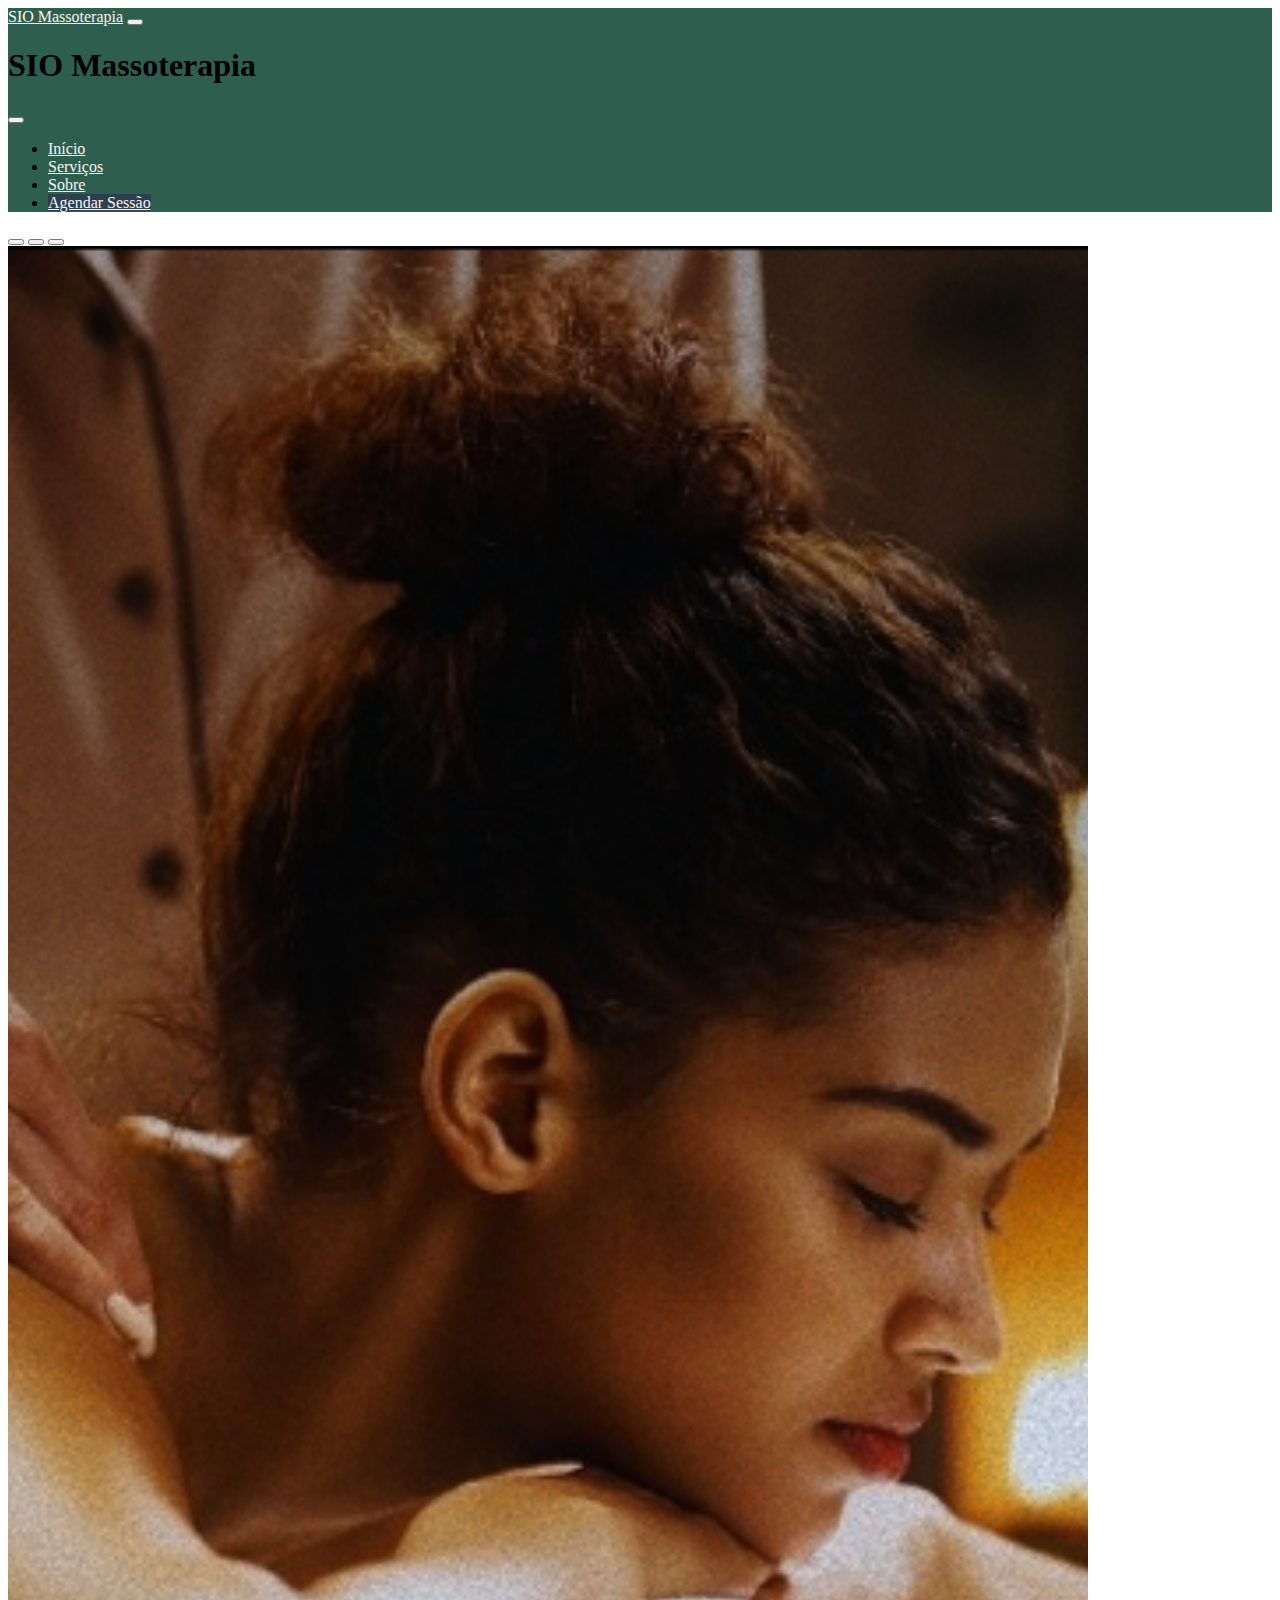
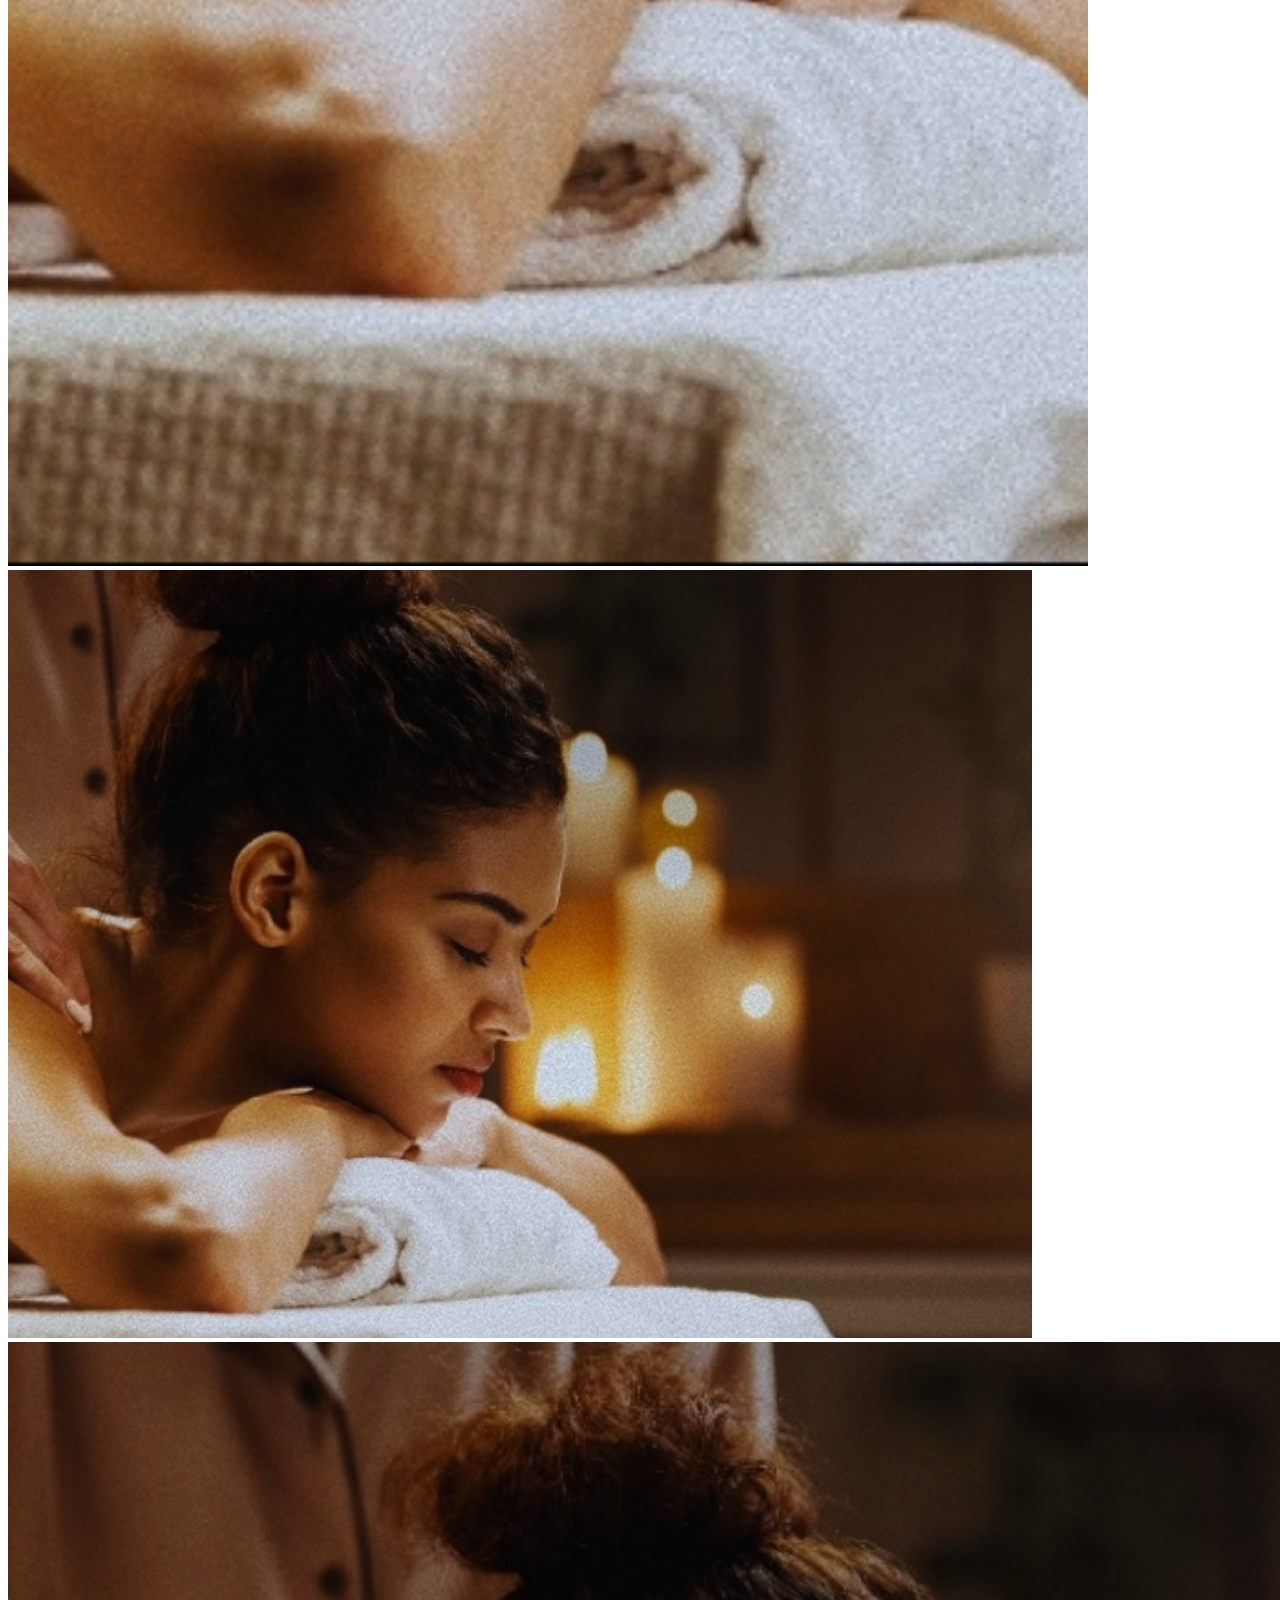
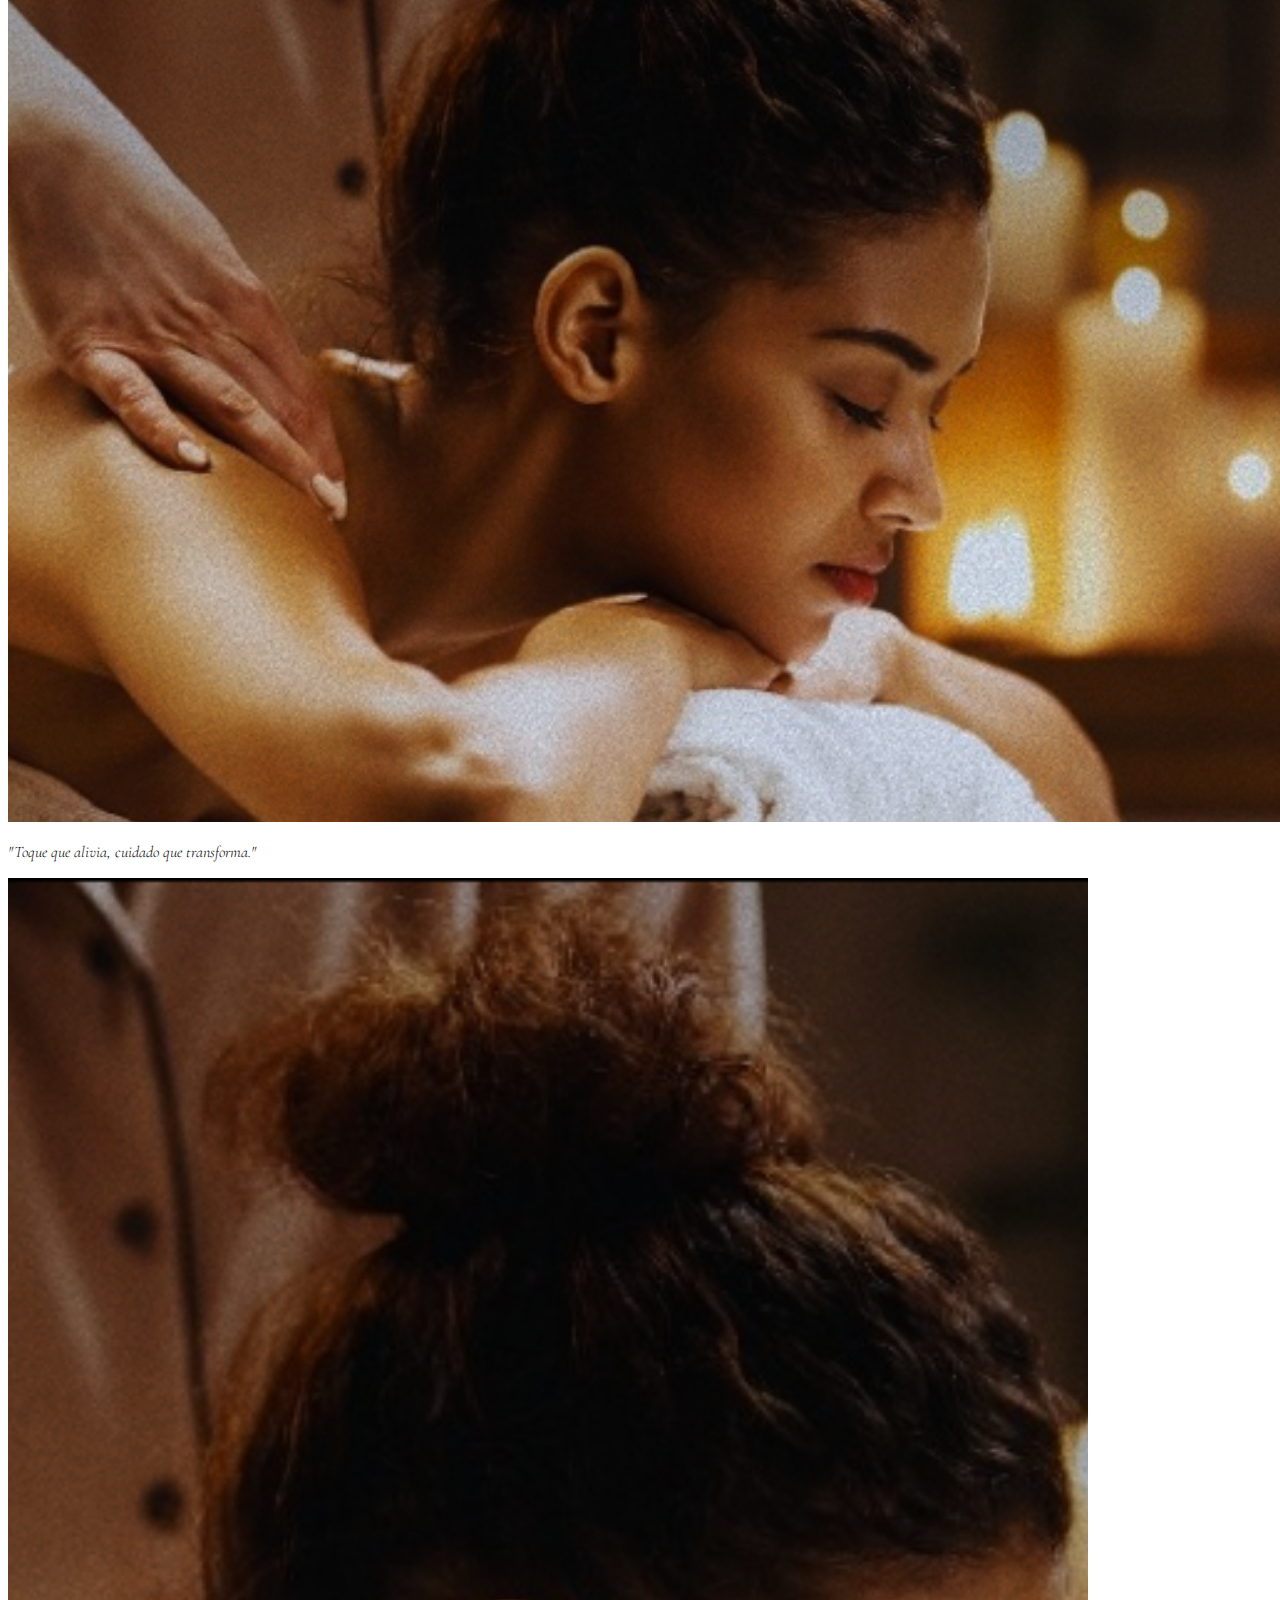
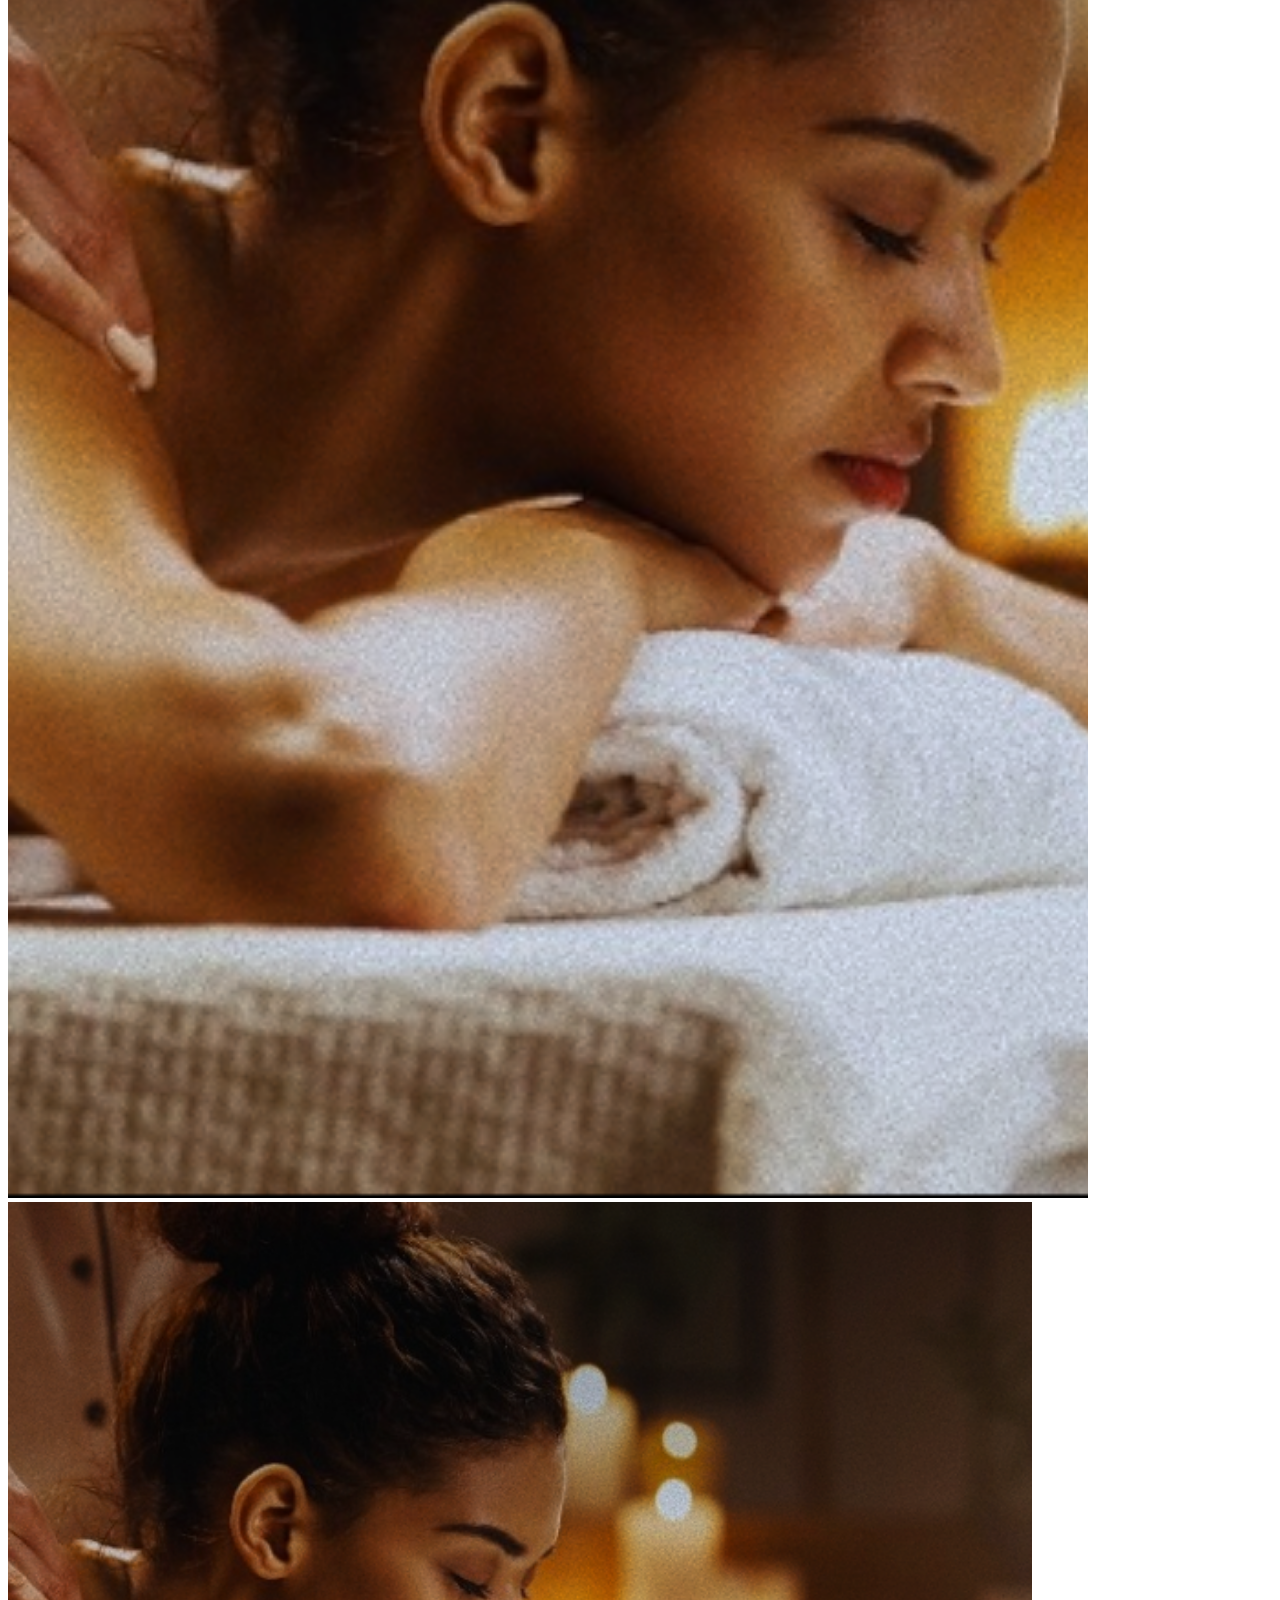
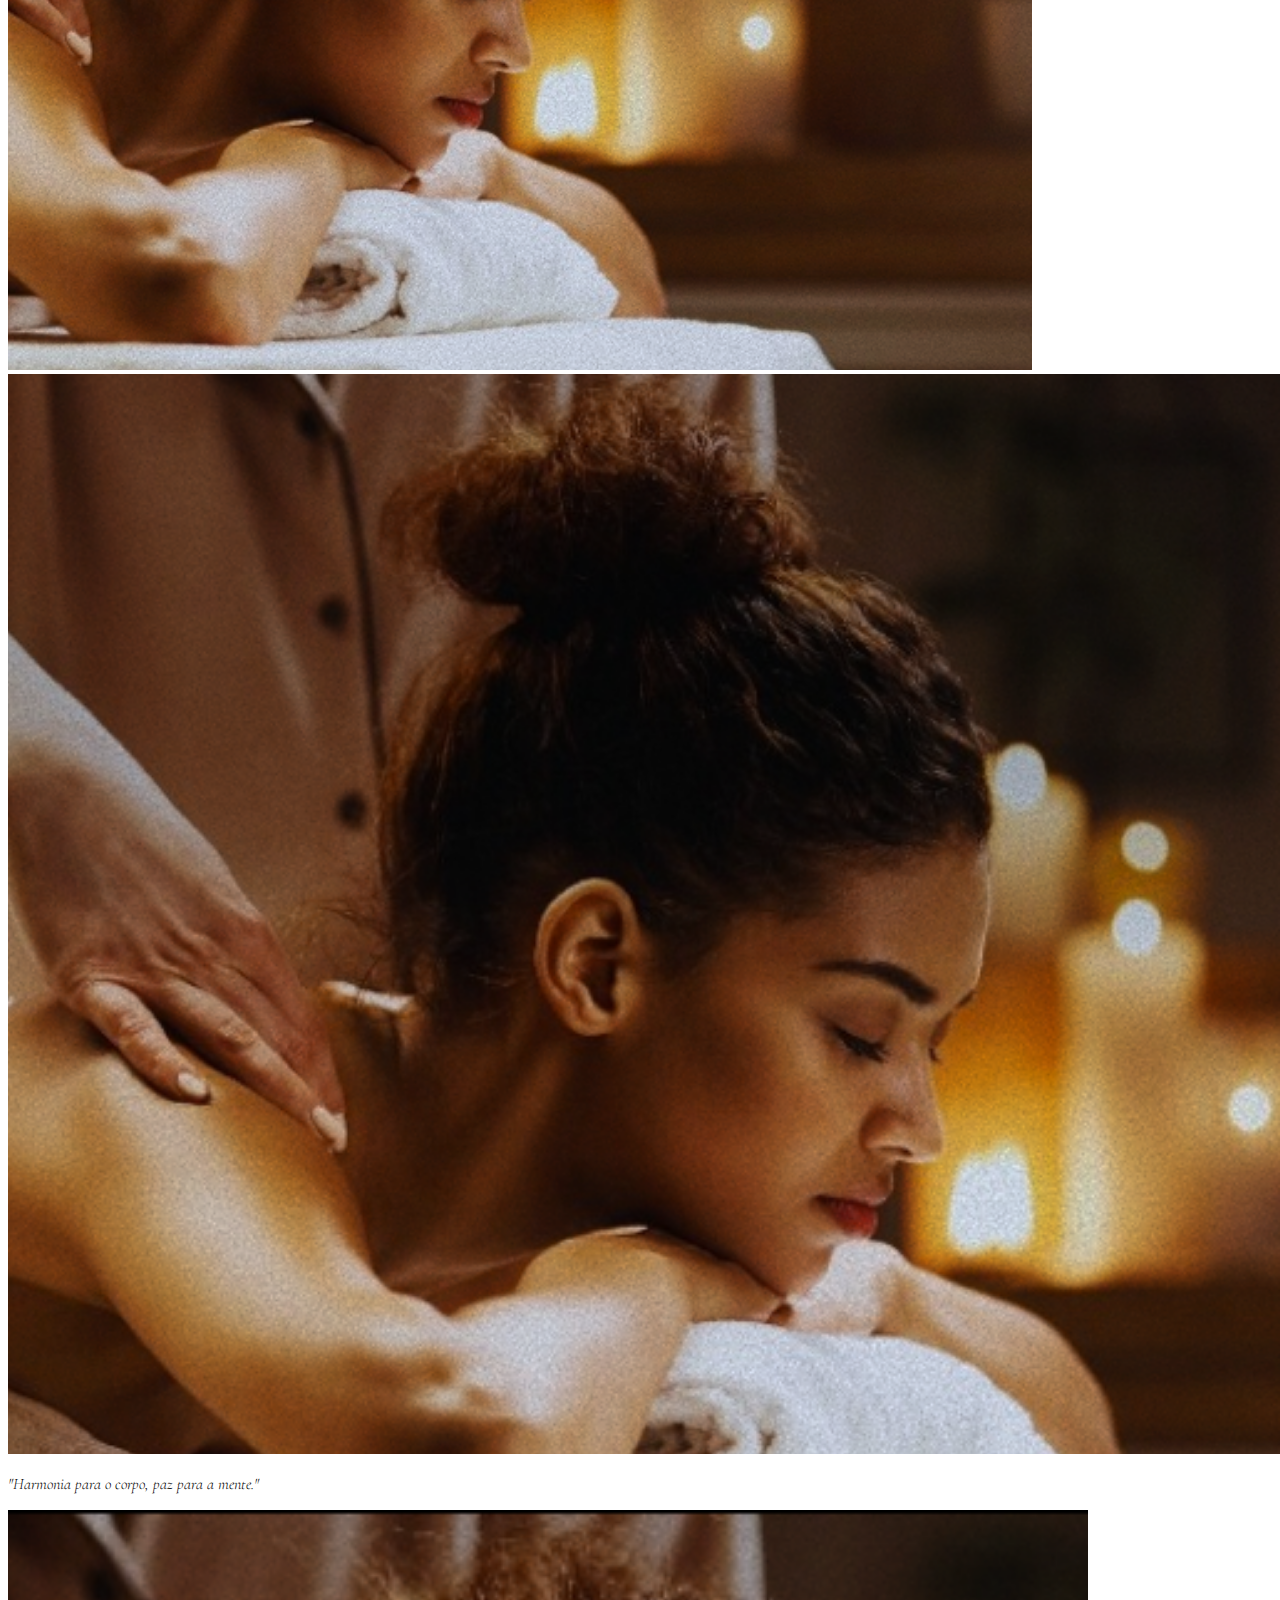
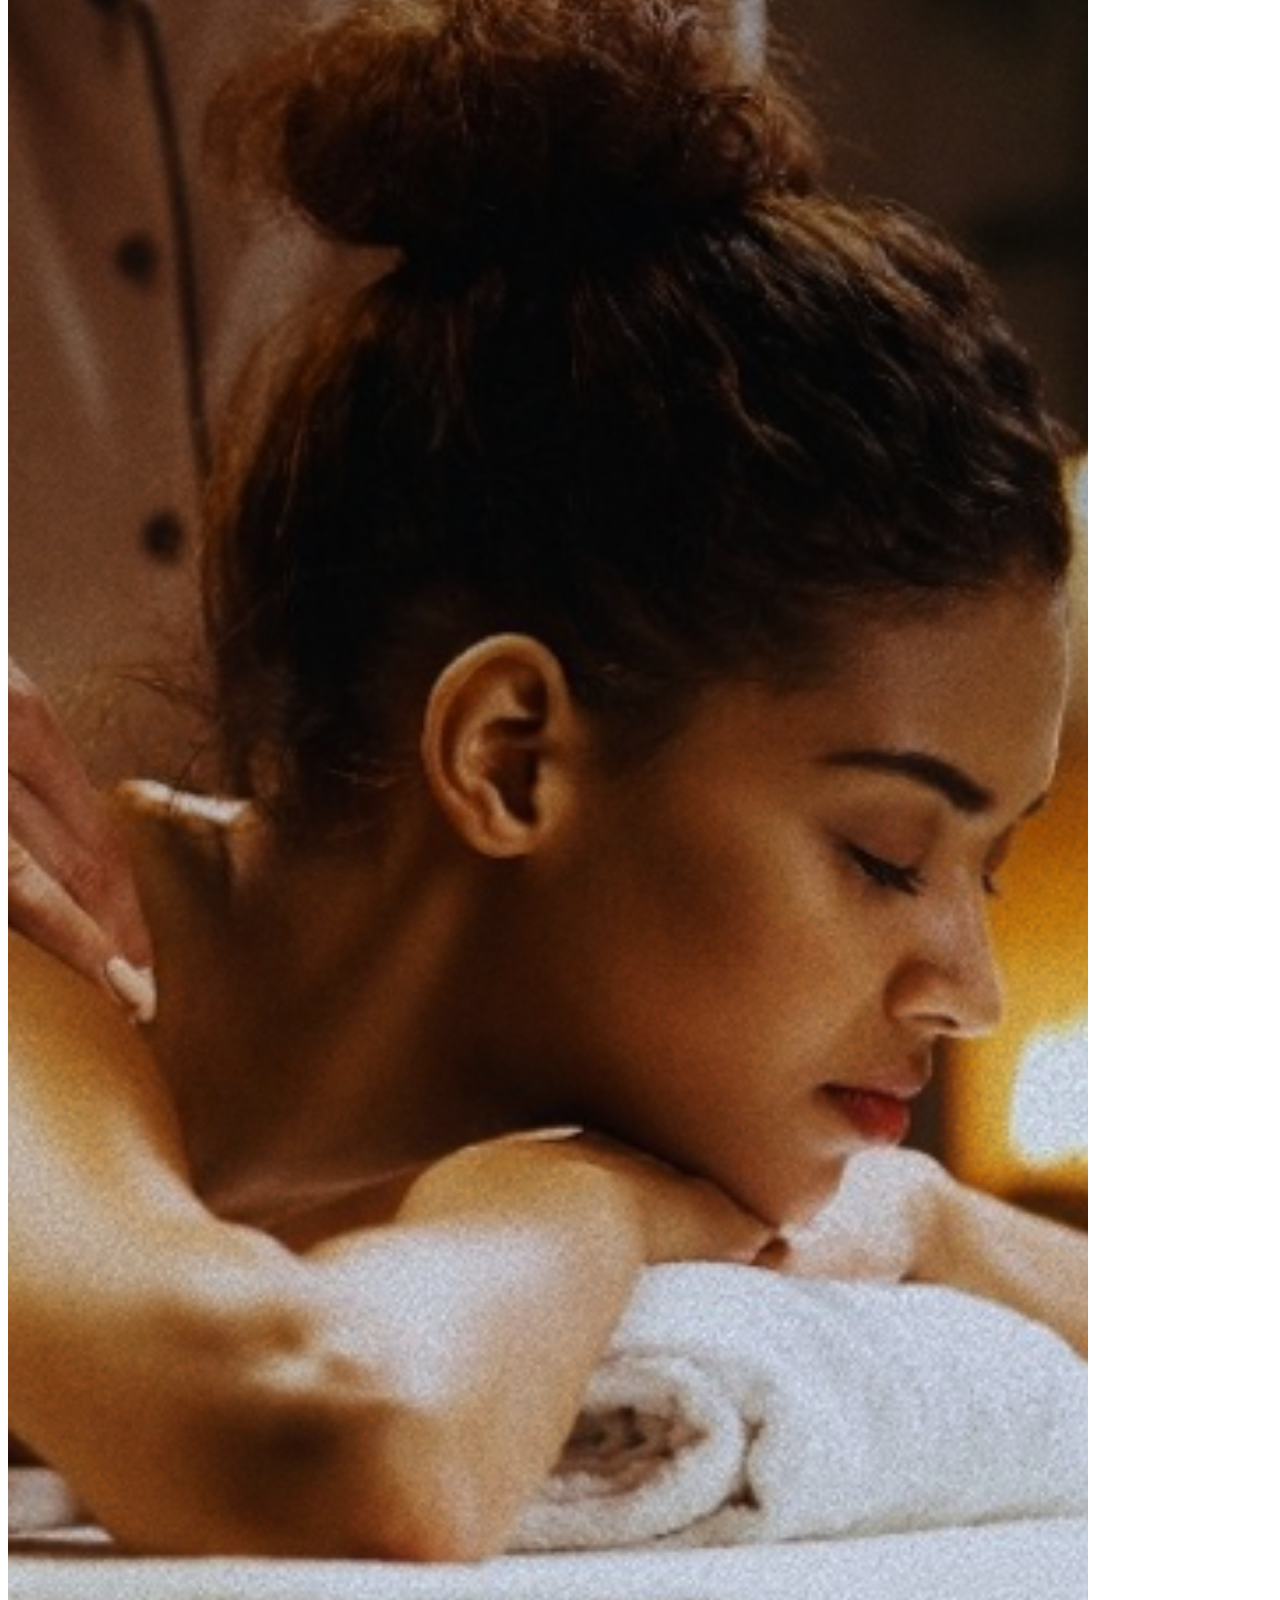
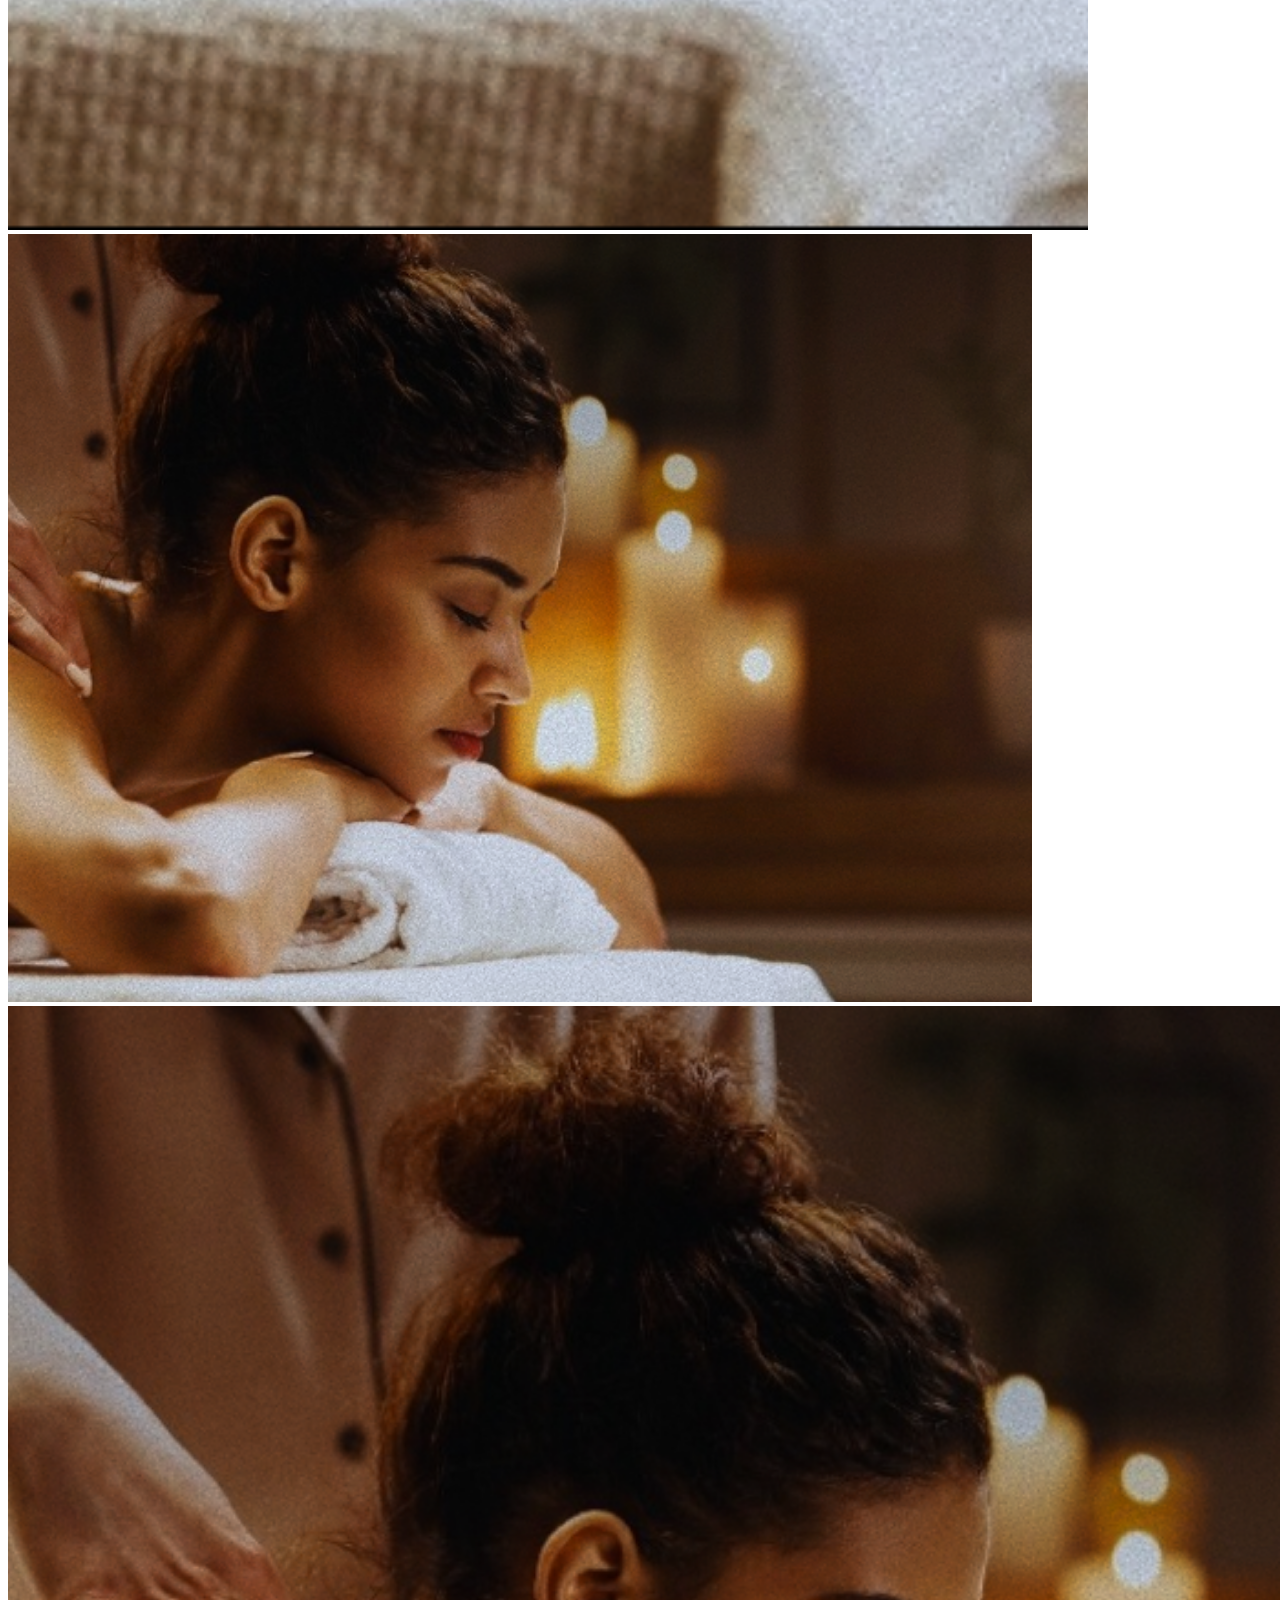
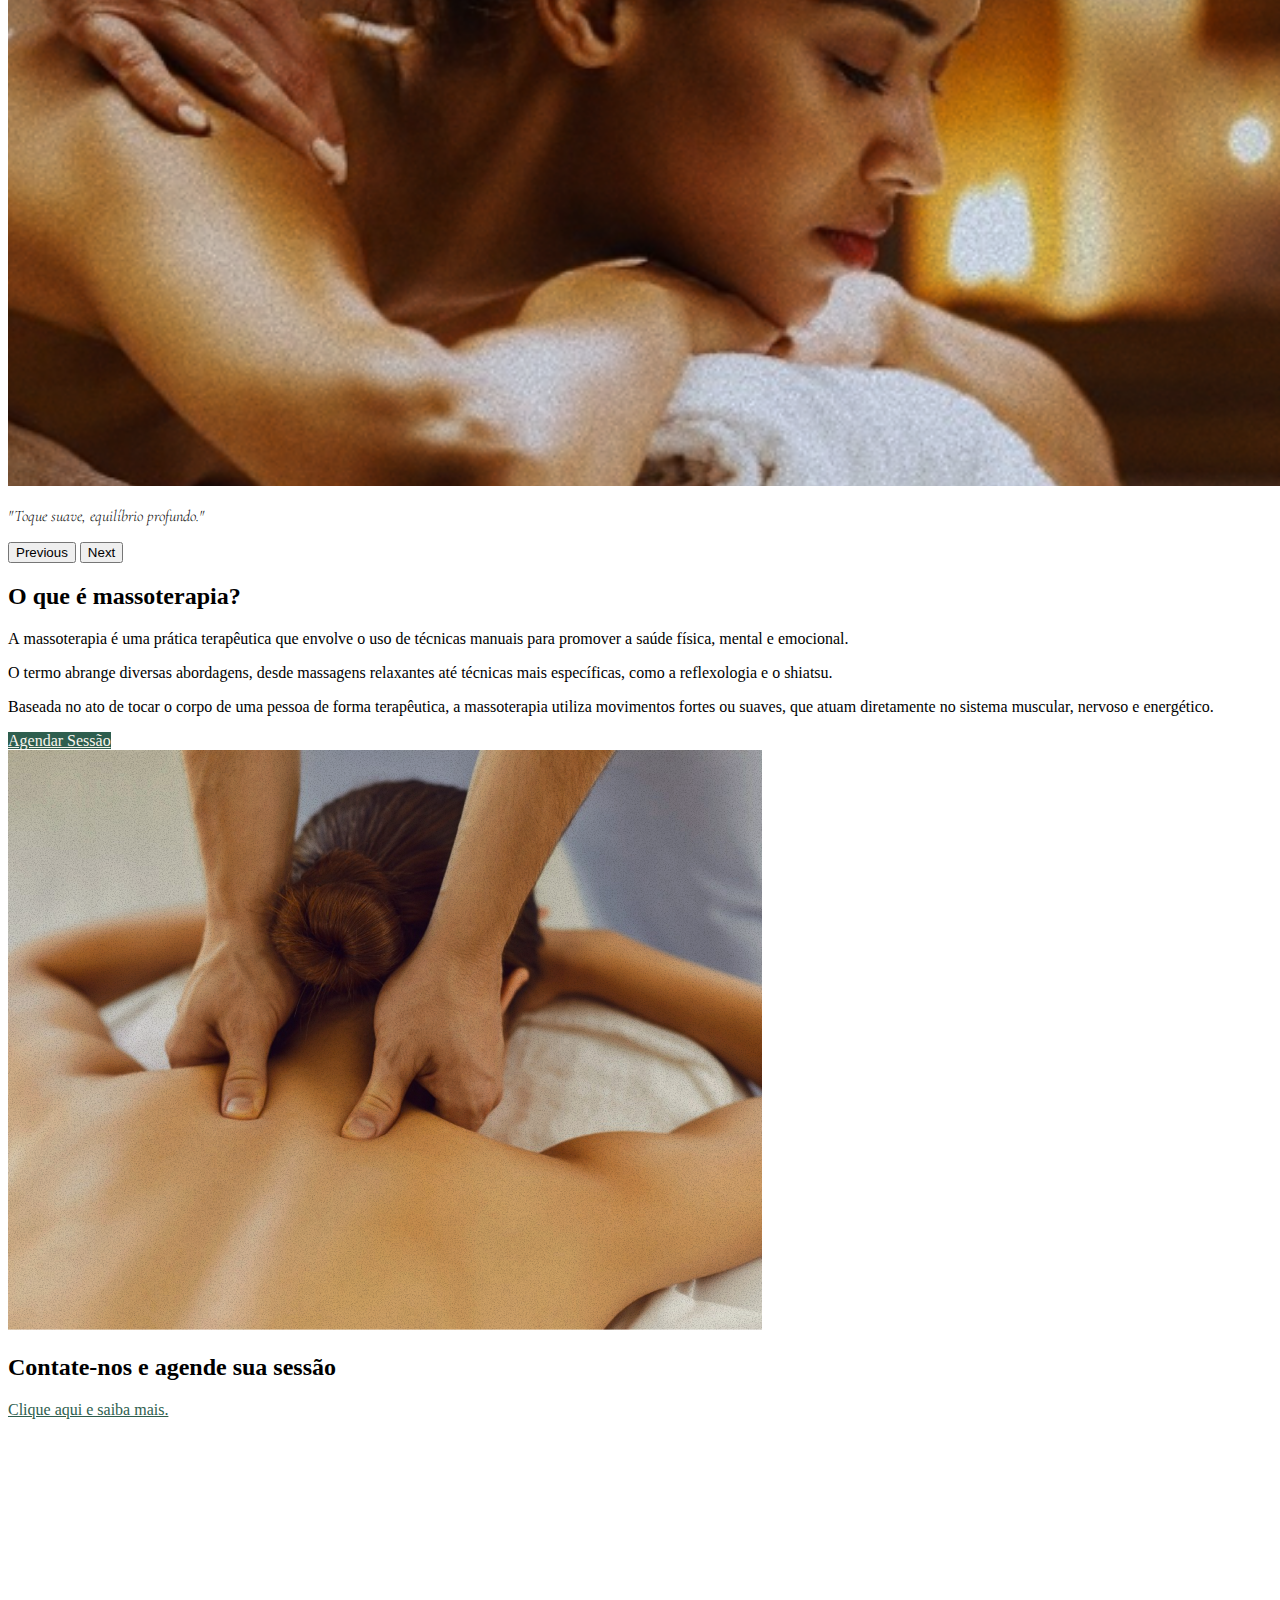
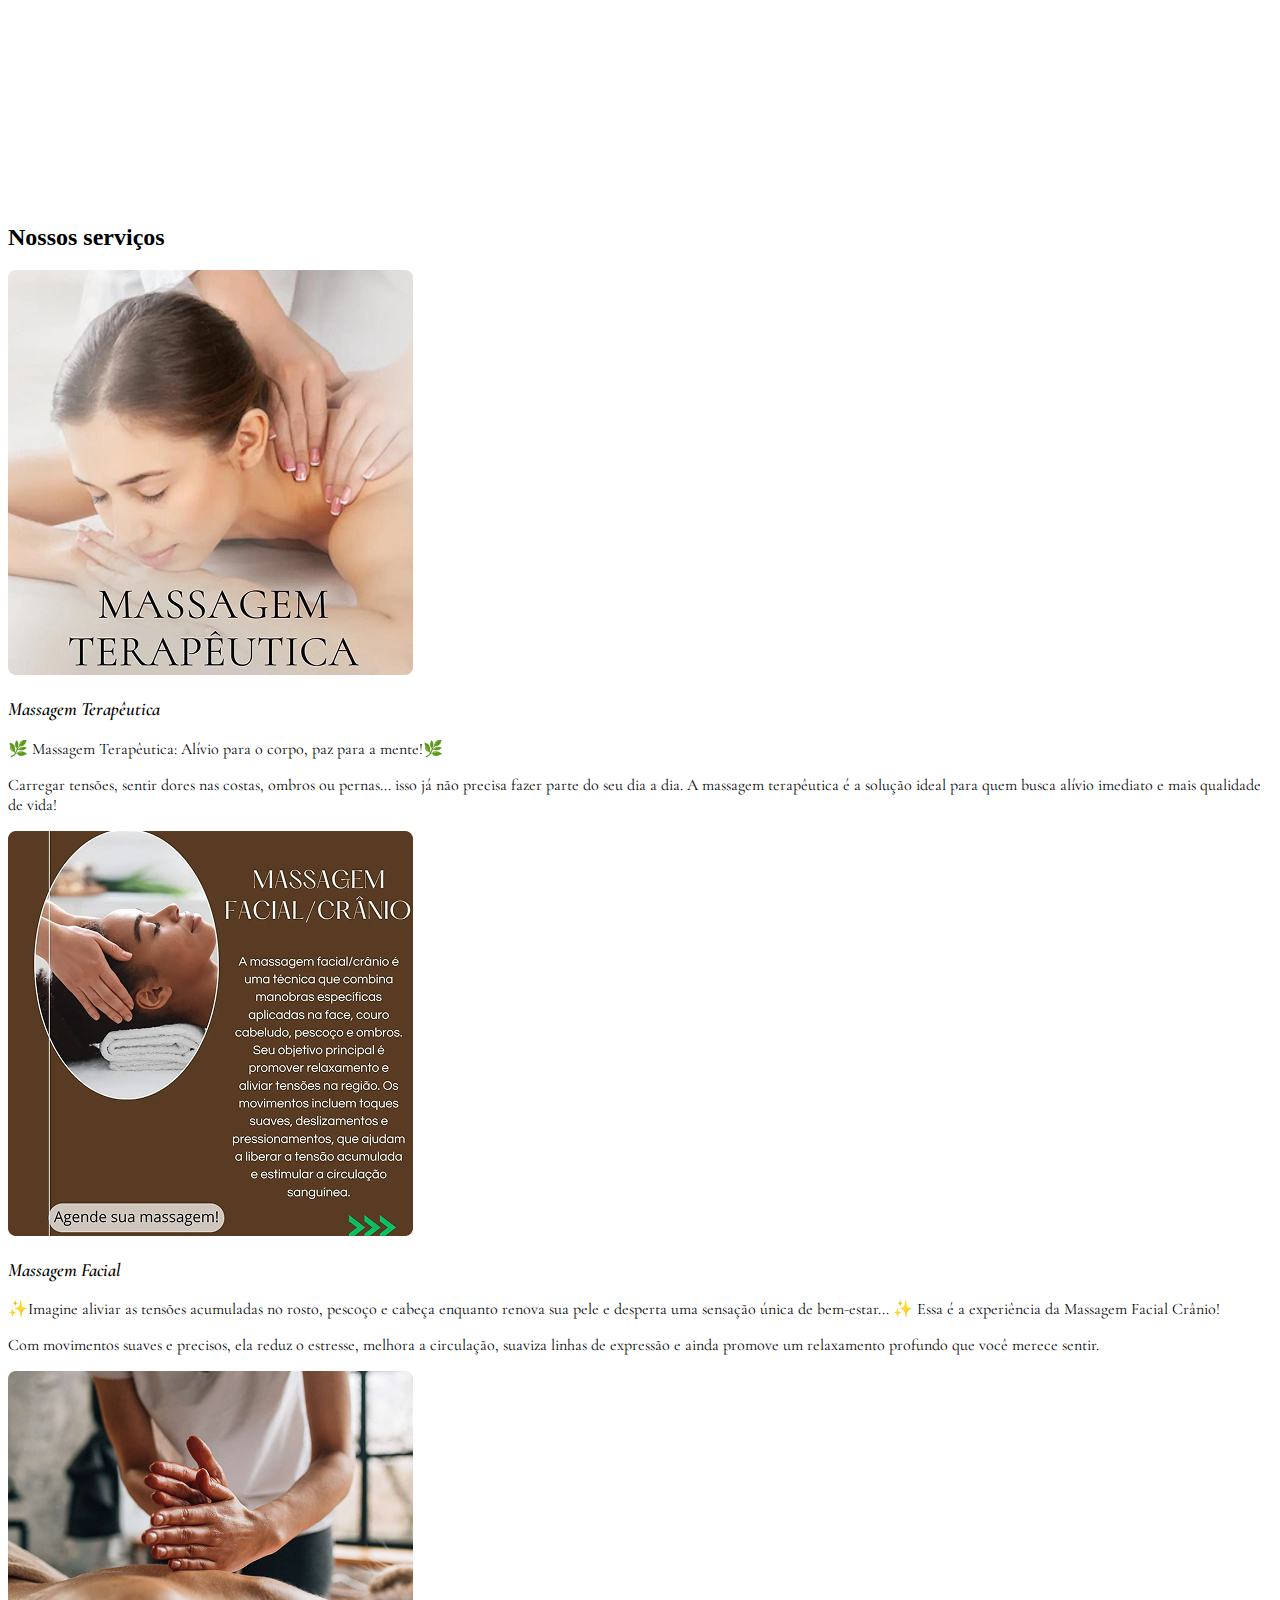
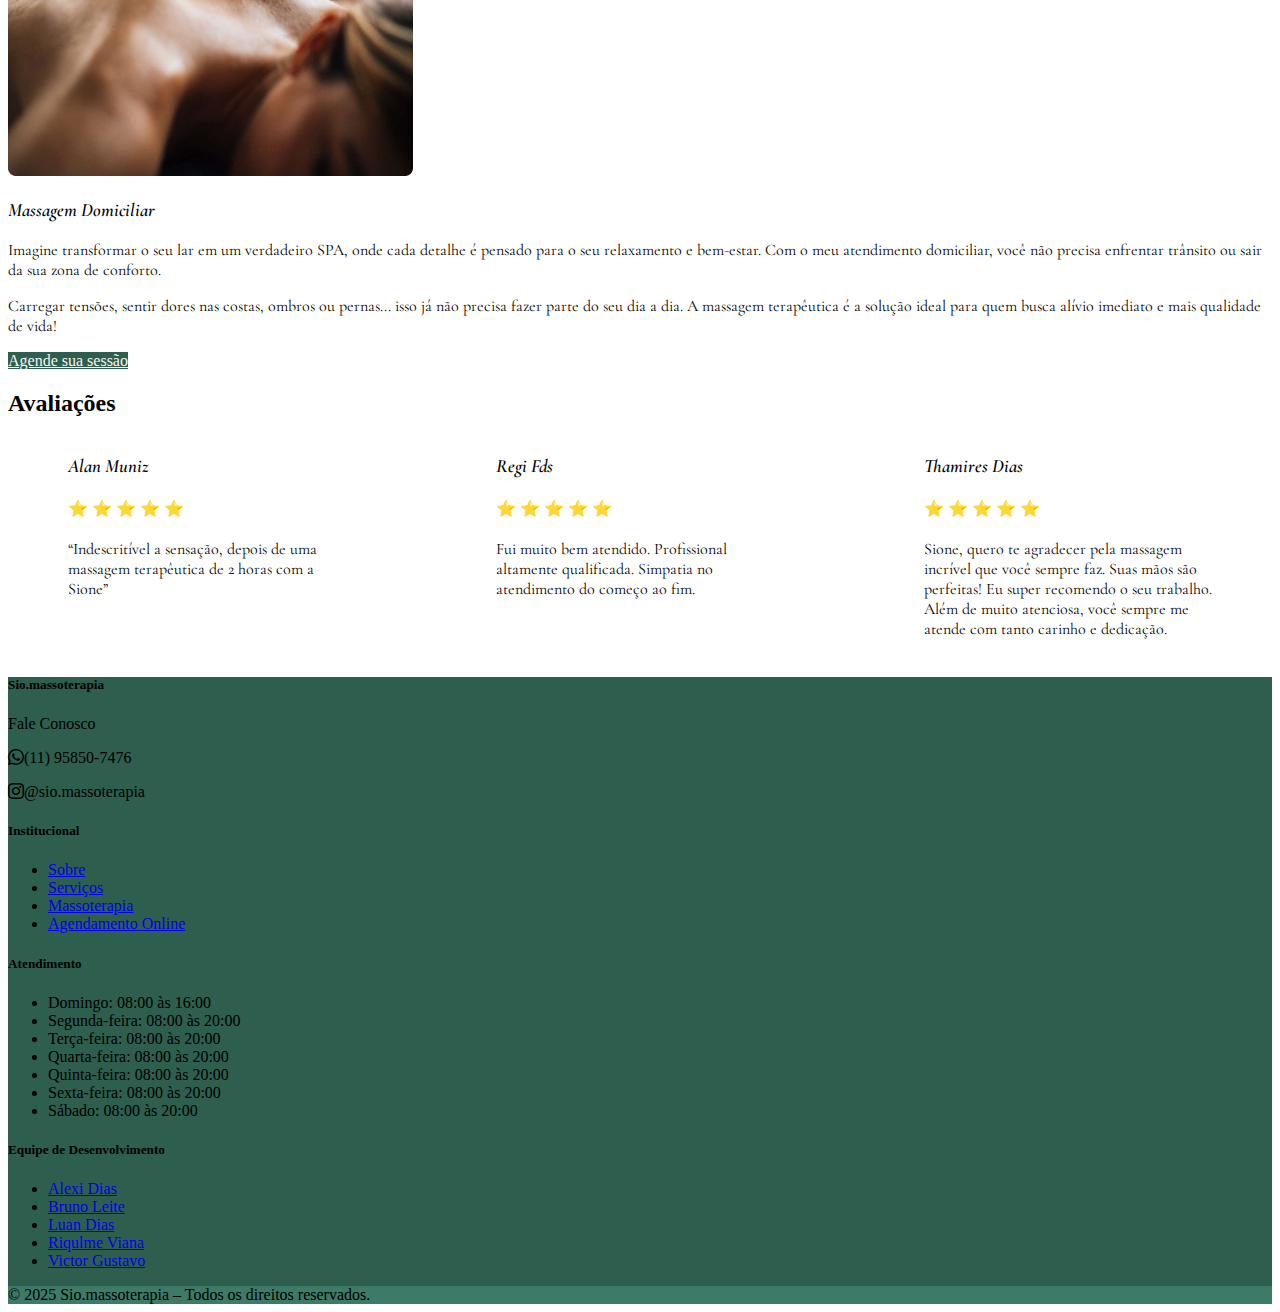
<file: index.html>
<!DOCTYPE html>
<html lang="pt-BR">
  <head>
    <meta charset="UTF-8" />
    <meta name="viewport" content="width=device-width, initial-scale=1.0" />
    <title>SIO Massoterapia</title>
    <link
      href="https://cdn.jsdelivr.net/npm/bootstrap@5.3.6/dist/css/bootstrap.min.css"
      rel="stylesheet"
      integrity="sha384-4Q6Gf2aSP4eDXB8Miphtr37CMZZQ5oXLH2yaXMJ2w8e2ZtHTl7GptT4jmndRuHDT"
      crossorigin="anonymous"
    />
    <link
      rel="stylesheet"
      href="https://cdn.jsdelivr.net/npm/bootstrap-icons@1.13.1/font/bootstrap-icons.min.css"
    />
    <link rel="stylesheet" href="styles/style.css" />
  </head>
  <body>
    <nav class="navbar navbar-dark shadow-sm navbar-expand-md fixed-top">
      <div class="container-fluid px-5">
        <a class="navbar-brand" href="#">SIO Massoterapia</a>
        <button
          class="navbar-toggler"
          type="button"
          data-bs-toggle="offcanvas"
          data-bs-target="#offcanvasNavbar"
          aria-controls="offcanvasNavbar"
          aria-label="Toggle navigation"
        >
          <span class="navbar-toggler-icon"></span>
        </button>
        <div
          class="offcanvas offcanvas-end"
          tabindex="-1"
          id="offcanvasNavbar"
          aria-labelledby="offcanvasNavbarLabel"
        >
          <div class="offcanvas-header">
            <h1 class="offcanvas-title" id="offcanvasNavbarLabel">
              SIO Massoterapia
            </h1>
            <button
              type="button"
              class="btn-close"
              data-bs-dismiss="offcanvas"
              aria-label="Close"
            ></button>
          </div>
          <div class="offcanvas-body">
            <ul class="navbar-nav gap-4 justify-content-end flex-grow-1 pe-3">
              <li class="nav-item">
                <a class="nav-link" aria-current="page" href="#">Início</a>
              </li>
              <li class="nav-item">
                <a class="nav-link" href="servicos.html">Serviços</a>
              </li>
              <li class="nav-item">
                <a class="nav-link" href="sobre.html">Sobre</a>
              </li>
              <li class="nav-item">
                <a class="nav-link botao rounded px-2" href="contato.html"
                  >Agendar Sessão</a
                >
              </li>
            </ul>
          </div>
        </div>
      </div>
    </nav>

    <div
      id="carouselExampleCaptions"
      class="carousel slide"
      data-bs-ride="carousel"
    >
      <div class="carousel-indicators">
        <button
          type="button"
          data-bs-target="#carouselExampleCaptions"
          data-bs-slide-to="0"
          class="active"
          aria-current="true"
          aria-label="Slide 1"
        ></button>
        <button
          type="button"
          data-bs-target="#carouselExampleCaptions"
          data-bs-slide-to="1"
          aria-label="Slide 2"
        ></button>
        <button
          type="button"
          data-bs-target="#carouselExampleCaptions"
          data-bs-slide-to="2"
          aria-label="Slide 3"
        ></button>
      </div>
      <div class="carousel-inner">
        <div class="carousel-item active">
          <img
            class="img-fluid d-md-none"
            src="assets/banner1-celular.png"
            alt=""
          />
          <img
            class="img-fluid d-none d-md-block d-xl-none"
            src="assets/banner1-tablet.png"
            alt=""
          />
          <img
            class="img-fluid d-none d-xl-block"
            src="assets/banner1-computador.png"
            alt=""
          />
          <div class="carousel-caption d-none d-md-block text-end py-5">
            <p class="fs-2">"Toque que alivia, cuidado que transforma."</p>
          </div>
        </div>
        <div class="carousel-item">
          <img
            class="img-fluid d-md-none"
            src="assets/banner1-celular.png"
            alt=""
          />
          <img
            class="img-fluid d-none d-md-block d-xl-none"
            src="assets/banner1-tablet.png"
            alt=""
          />
          <img
            class="img-fluid d-none d-xl-block"
            src="assets/banner1-computador.png"
            alt=""
          />

          <div class="carousel-caption d-none d-md-block text-end py-5">
            <p class="fs-2">"Harmonia para o corpo, paz para a mente."</p>
          </div>
        </div>
        <div class="carousel-item">
          <img
            class="img-fluid d-md-none"
            src="assets/banner1-celular.png"
            alt=""
          />
          <img
            class="img-fluid d-none d-md-block d-xl-none"
            src="assets/banner1-tablet.png"
            alt=""
          />
          <img
            class="img-fluid d-none d-xl-block"
            src="assets/banner1-computador.png"
            alt=""
          />
          <div class="carousel-caption d-none d-md-block text-end py-5">
            <p class="fs-2">"Toque suave, equilíbrio profundo."</p>
          </div>
        </div>
      </div>
      <button
        class="carousel-control-prev"
        type="button"
        data-bs-target="#carouselExampleCaptions"
        data-bs-slide="prev"
      >
        <span class="carousel-control-prev-icon" aria-hidden="true"></span>
        <span class="visually-hidden">Previous</span>
      </button>
      <button
        class="carousel-control-next"
        type="button"
        data-bs-target="#carouselExampleCaptions"
        data-bs-slide="next"
      >
        <span class="carousel-control-next-icon" aria-hidden="true"></span>
        <span class="visually-hidden">Next</span>
      </button>
    </div>

    <section class="container-fluid mt-5">
      <div class="row gx-0">
        <div
          class="col-12 col-lg-6 d-flex flex-column justify-content-center px-4 px-lg-5"
        >
          <h2>O que é massoterapia?</h2>
          <p>
            A massoterapia é uma prática terapêutica que envolve o uso de técnicas manuais para promover a saúde física, mental e emocional.
          </p>
          <p>
            O termo abrange diversas abordagens, desde massagens relaxantes até técnicas mais específicas, como a reflexologia e o shiatsu.
          </p>
          <p>
            Baseada no ato de tocar o corpo de uma pessoa de forma terapêutica, a massoterapia utiliza movimentos fortes ou suaves, que atuam diretamente no sistema muscular, nervoso e energético.
          </p>
          <a
            class="botao botao-secundario text-decoration-none rounded-1 px-2 py-2 fs-5 text-center mt-3"
            href="contato.html"
            >Agendar Sessão</a
          >
        </div>

        <div class="col-12 col-lg-6 pt--5 px-0 d-flex justify-content-center">
          <img
            src="assets/imagem-massagem-costas.png"
            alt="Pessoa recebendo massagem nas costas"
            class="img-fluid w-75 w-lg-100 mx-auto d-block rounded-2 pt-5 pt-lg-0"
          />
        </div>
      </div>
    </section>

    <section
      class="banners mt-5 banner-1 d-flex flex-column justify-content-center text-center"
    >
      <div class="banners-titulo bg-body-secondary py-5">
        <h2 class="fw-bold">Contate-nos e agende sua sessão</h2>
        <a class="text-decoration-none fw-bold" href="#"
          >Clique aqui e saiba mais.</a
        >
      </div>
    </section>

    <section class="container row justify-content-center mx-auto mt-5">
      <h2 class="text-center mb-5">Nossos serviços</h2>

      <div class="row align-items-stretch">
        <div class="col-12 col-md-4 mb-3">
          <div class="card h-100">
            <img class="img-fluid" src="assets/card-servicos-2.png" alt="" />
            <div class="card-body">
              <h3 class="card-title fs-3">Massagem Terapêutica</h3>
              <p class="card-text fs-5 fw-medium">
                🌿 Massagem Terapêutica: Alívio para o corpo, paz para a mente!🌿
              </p>
              <p class="card-text fs-5 fw-medium">
                Carregar tensões, sentir dores nas costas, ombros ou pernas... isso já não precisa fazer parte do seu dia a dia. A massagem terapêutica é a solução ideal para quem busca alívio imediato e mais qualidade de vida!
              </p>
            </div>
          </div>
        </div>

        <div class="col-12 col-md-4 mb-3">
          <div class="card h-100">
            <img class="img-fluid" src="assets/card-servicos-3.png" alt="" />
            <div class="card-body">
              <h3 class="card-title fs-3">Massagem Facial</h3>
              <p class="card-text fs-5 fw-medium">
                ✨️Imagine aliviar as tensões acumuladas no rosto, pescoço e cabeça enquanto renova sua pele e desperta uma sensação única de bem-estar... ✨ Essa é a experiência da Massagem Facial Crânio!
              </p>
              <p class="card-text fs-5 fw-medium">
                Com movimentos suaves e precisos, ela reduz o estresse, melhora a circulação, suaviza linhas de expressão e ainda promove um relaxamento profundo que você merece sentir.              
              </p>
            </div>
          </div>
        </div>

        <div class="col-12 col-md-4 mb-3">
          <div class="card h-100">
            <img class="img-fluid" src="assets/card-1.png" alt="" />
            <div class="card-body">
              <h3 class="card-title fs-3">Massagem Domiciliar</h3>
              <p class="card-text fs-5 fw-medium">
                Imagine transformar o seu lar em um verdadeiro SPA, onde cada detalhe é pensado para o seu relaxamento e bem-estar. Com o meu atendimento domiciliar, você não precisa enfrentar trânsito ou sair da sua zona de conforto.
              </p>
              <p class="card-text fs-5 fw-medium">
                Carregar tensões, sentir dores nas costas, ombros ou pernas... isso já não precisa fazer parte do seu dia a dia. A massagem terapêutica é a solução ideal para quem busca alívio imediato e mais qualidade de vida!
              </p>
            </div>
          </div>
        </div>
      </div>

      <div class="d-flex justify-content-center mt-4">
        <a
          class="botao botao-secundario w-25 text-decoration-none rounded-1 px-2 p-2 fs-5 text-center"
          href="contato.html"
          >Agende sua sessão</a
        >
      </div>
    </section>

    <section class="container row mx-auto mt-5">
      <h2 class="text-center mb-5">Avaliações</h2>
      <div class="container-cards">
        <div class="card" style="width: 18rem">
          <div class="card-body">
            <h3 class="card-title">Alan Muniz</h3>
            <h4 class="card-subtitle mb-2 text-body-secondary">&#x2B50 &#x2B50 &#x2B50 &#x2B50 &#x2B50</h4>
            <p class="card-text">
              “Indescritível a sensação, depois de uma massagem terapêutica de 2
              horas com a Sione”
            </p>
          </div>
        </div>

        <div class="card" style="width: 18rem">
          <div class="card-body">
            <h3 class="card-title">Regi Fds</h3>
            <h4 class="card-subtitle mb-2 text-body-secondary">&#x2B50 &#x2B50 &#x2B50 &#x2B50 &#x2B50</h4>
            <p class="card-text">
              Fui muito bem atendido. Profissional altamente qualificada.
              Simpatia no atendimento do começo ao fim.
            </p>
          </div>
        </div>

        <div class="card" style="width: 18rem">
          <div class="card-body">
            <h3 class="card-title">Thamires Dias</h3>
            <h4 class="card-subtitle mb-2 text-body-secondary">&#x2B50 &#x2B50 &#x2B50 &#x2B50 &#x2B50</h4>
            <p class="card-text">
              Sione, quero te agradecer pela massagem incrível que você sempre
              faz. Suas mãos são perfeitas! Eu super recomendo o seu trabalho.
              Além de muito atenciosa, você sempre me atende com tanto carinho e
              dedicação.
            </p>
          </div>
        </div>
      </div>
    </section>

  <footer class="mt-5 pt-5" style="background-color: #2e5e4e;">
  <div class="container pb-4">
    <div class="row text-center text-lg-start justify-content-center gy-4 text-white">
      
      <div class="col-12 col-md-6 col-lg-3">
        <h5>Sio.massoterapia</h5>
        <p>Fale Conosco</p>
        <p><i class="bi bi-whatsapp me-2"></i>(11) 95850-7476</p>
        <p><i class="bi bi-instagram me-2"></i>@sio.massoterapia</p>
      </div>
      
      <div class="col-12 col-md-6 col-lg-3">
        <h5>Institucional</h5>
        <ul class="list-unstyled">
          <li><a href="sobre.html" class="text-decoration-none text-white">Sobre</a></li>
          <li><a href="servicos.html" class="text-decoration-none text-white">Serviços</a></li>
          <li><a href="index.html" class="text-decoration-none text-white">Massoterapia</a></li>
          <li><a href="contato.html" class="text-decoration-none text-white">Agendamento Online</a></li>
        </ul>
      </div>
      
      <div class="col-12 col-md-6 col-lg-3">
        <h5>Atendimento</h5>
        <ul class="list-unstyled">
          <li>Domingo: 08:00 às 16:00</li>
          <li>Segunda-feira: 08:00 às 20:00</li>
          <li>Terça-feira: 08:00 às 20:00</li>
          <li>Quarta-feira: 08:00 às 20:00</li>
          <li>Quinta-feira: 08:00 às 20:00</li>
          <li>Sexta-feira: 08:00 às 20:00</li>
          <li>Sábado: 08:00 às 20:00</li>
        </ul>
      </div>
      
      <div class="col-12 col-md-6 col-lg-3">
        <h5>Equipe de Desenvolvimento</h5>
        <ul class="list-unstyled">
          <li><a href="https://www.linkedin.com/in/alexi-dias-38a77b32b" target="_blank" rel="noopener" class="text-decoration-none text-white">Alexi Dias</a></li>
          <li><a href="https://www.linkedin.com/in/saldanhabrunol" target="_blank" rel="noopener" class="text-decoration-none text-white">Bruno Leite</a></li>
          <li><a href="https://www.linkedin.com/in/luan-dias-081b622a1" target="_blank" rel="noopener" class="text-decoration-none text-white">Luan Dias</a></li>
          <li><a href="https://www.linkedin.com/in/riquelme-viana-a021732a7" target="_blank" rel="noopener" class="text-decoration-none text-white">Riqulme Viana</a></li>
          <li><a href="https://www.linkedin.com/in/victor-gustavo-5623a5240" target="_blank" rel="noopener" class="text-decoration-none text-white">Victor Gustavo</a></li>
        </ul>
      </div>

    </div>
  </div>

  <div class="text-center py-3" style="background-color: #3d7a67;">
    © 2025 Sio.massoterapia – Todos os direitos reservados.
  </div>
</footer>


    <script
      src="https://cdn.jsdelivr.net/npm/bootstrap@5.3.6/dist/js/bootstrap.bundle.min.js"
      integrity="sha384-j1CDi7MgGQ12Z7Qab0qlWQ/Qqz24Gc6BM0thvEMVjHnfYGF0rmFCozFSxQBxwHKO"
      crossorigin="anonymous"
    ></script>
  </body>
</html>
</file>
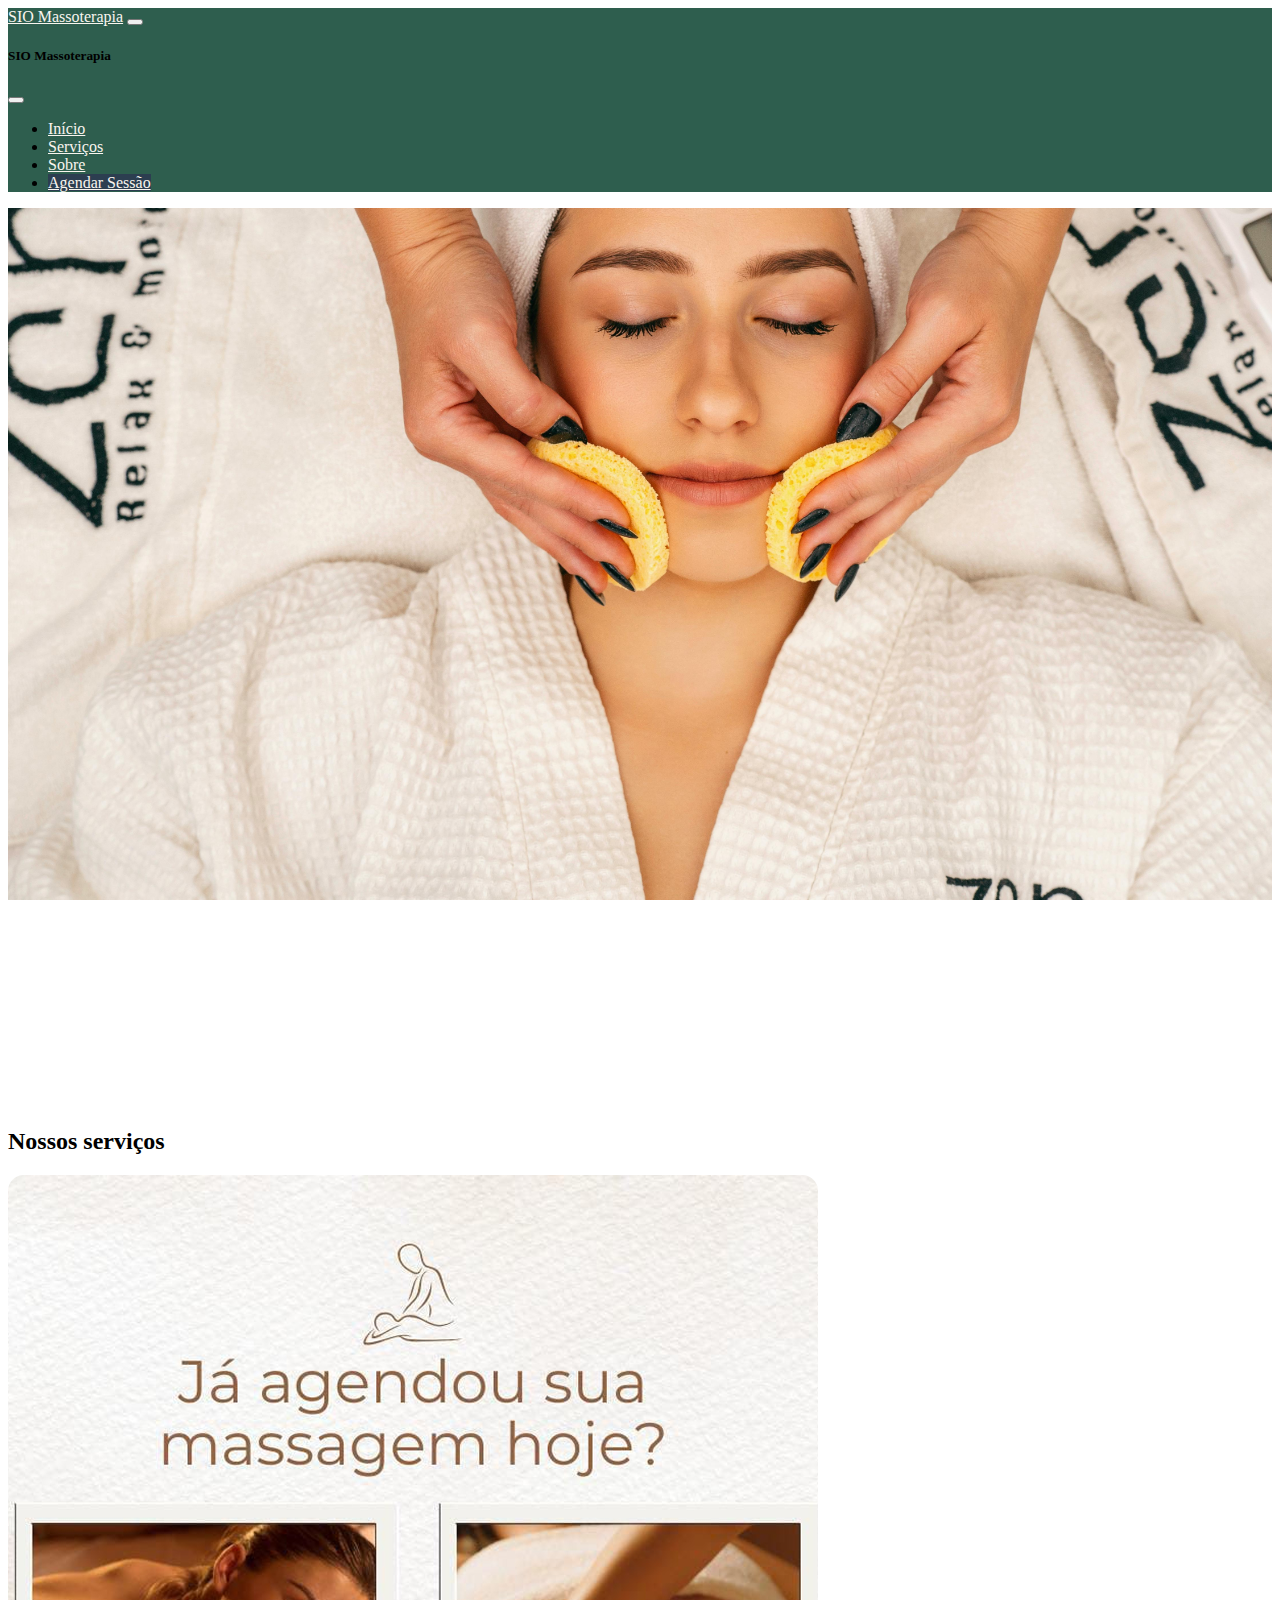
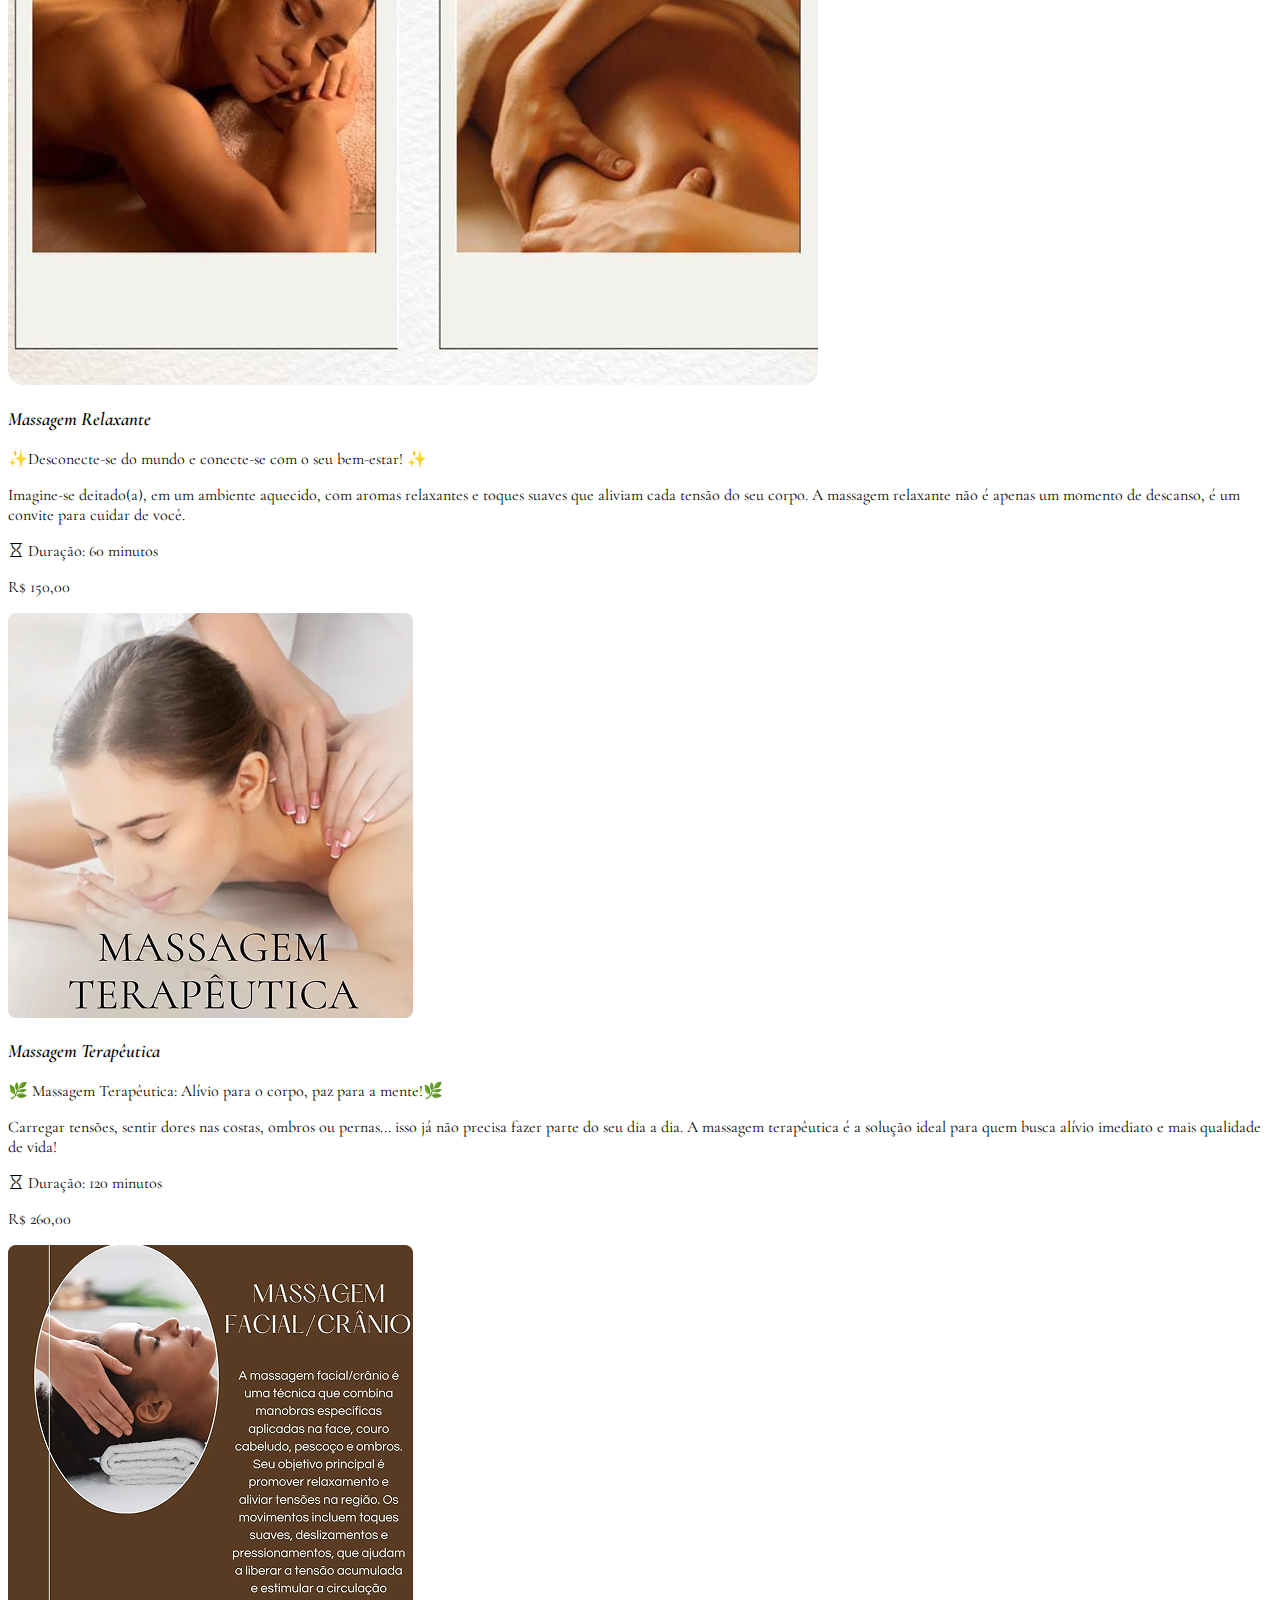
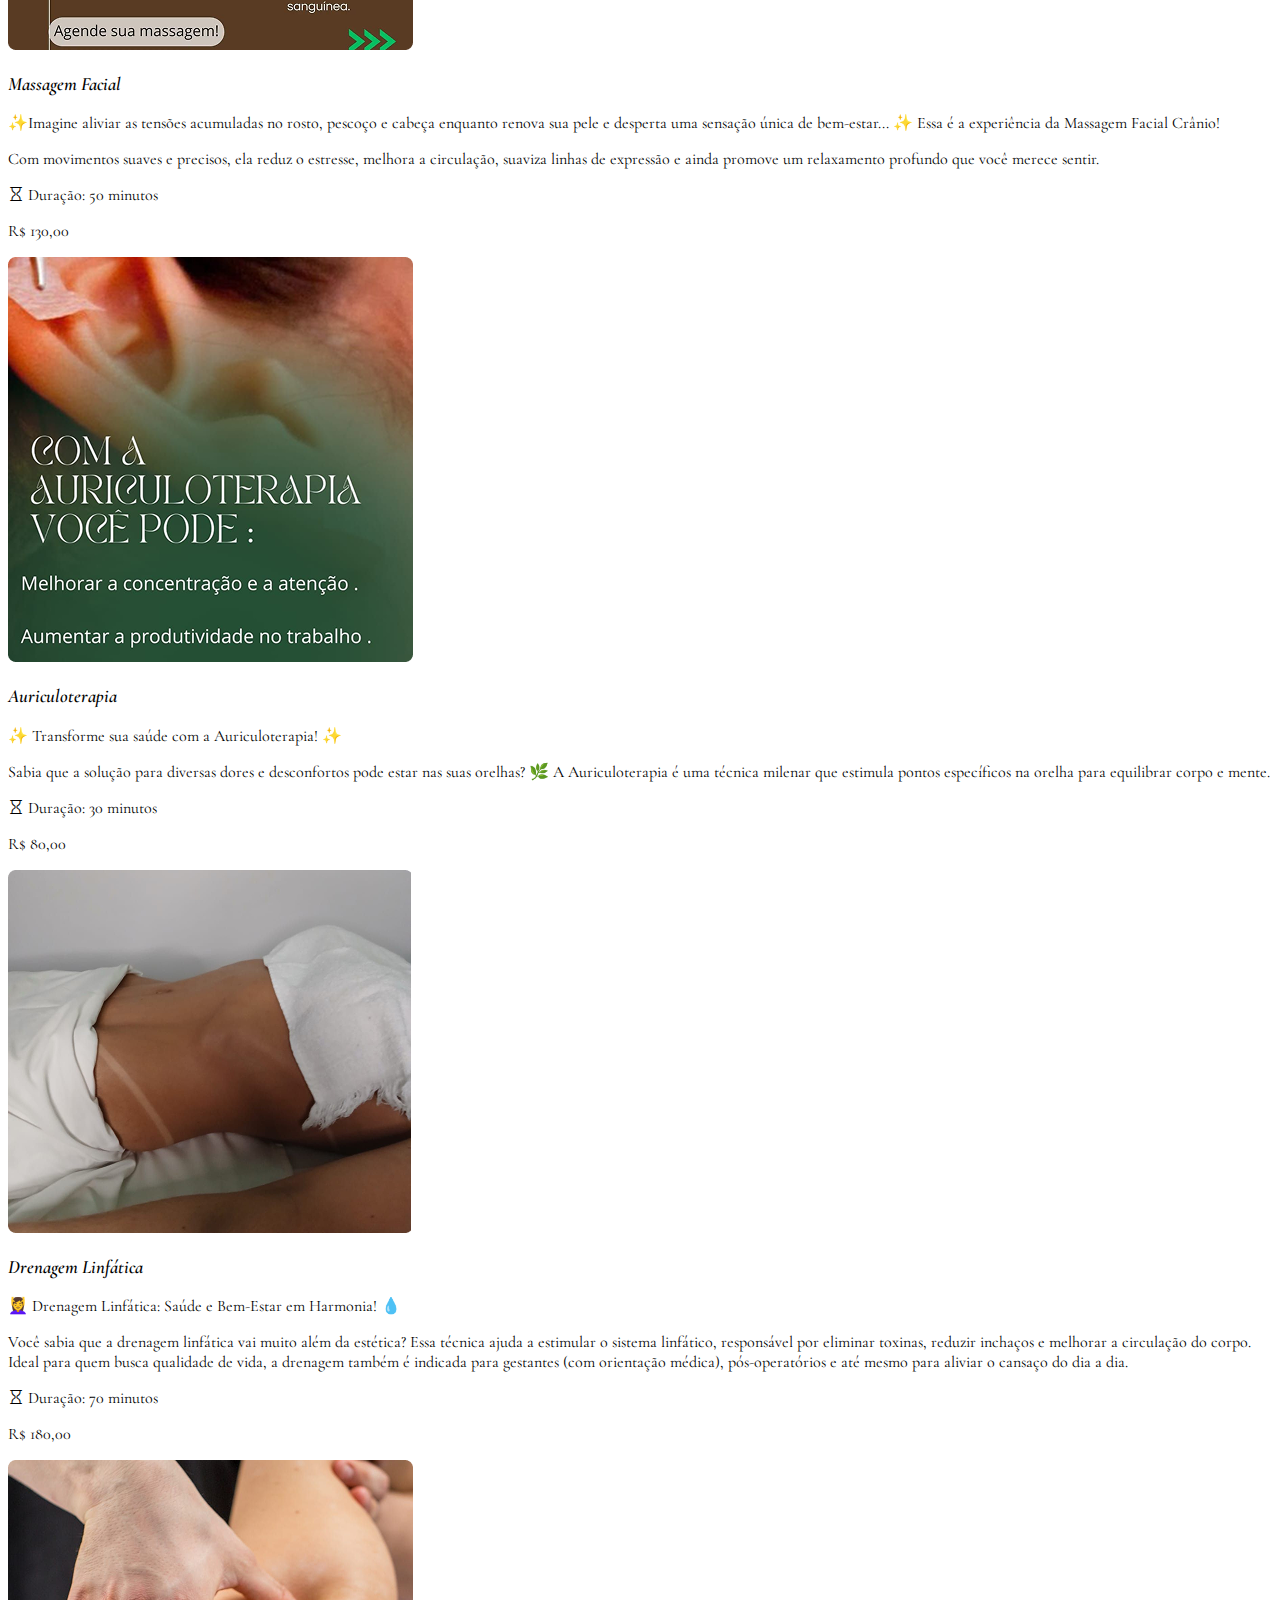
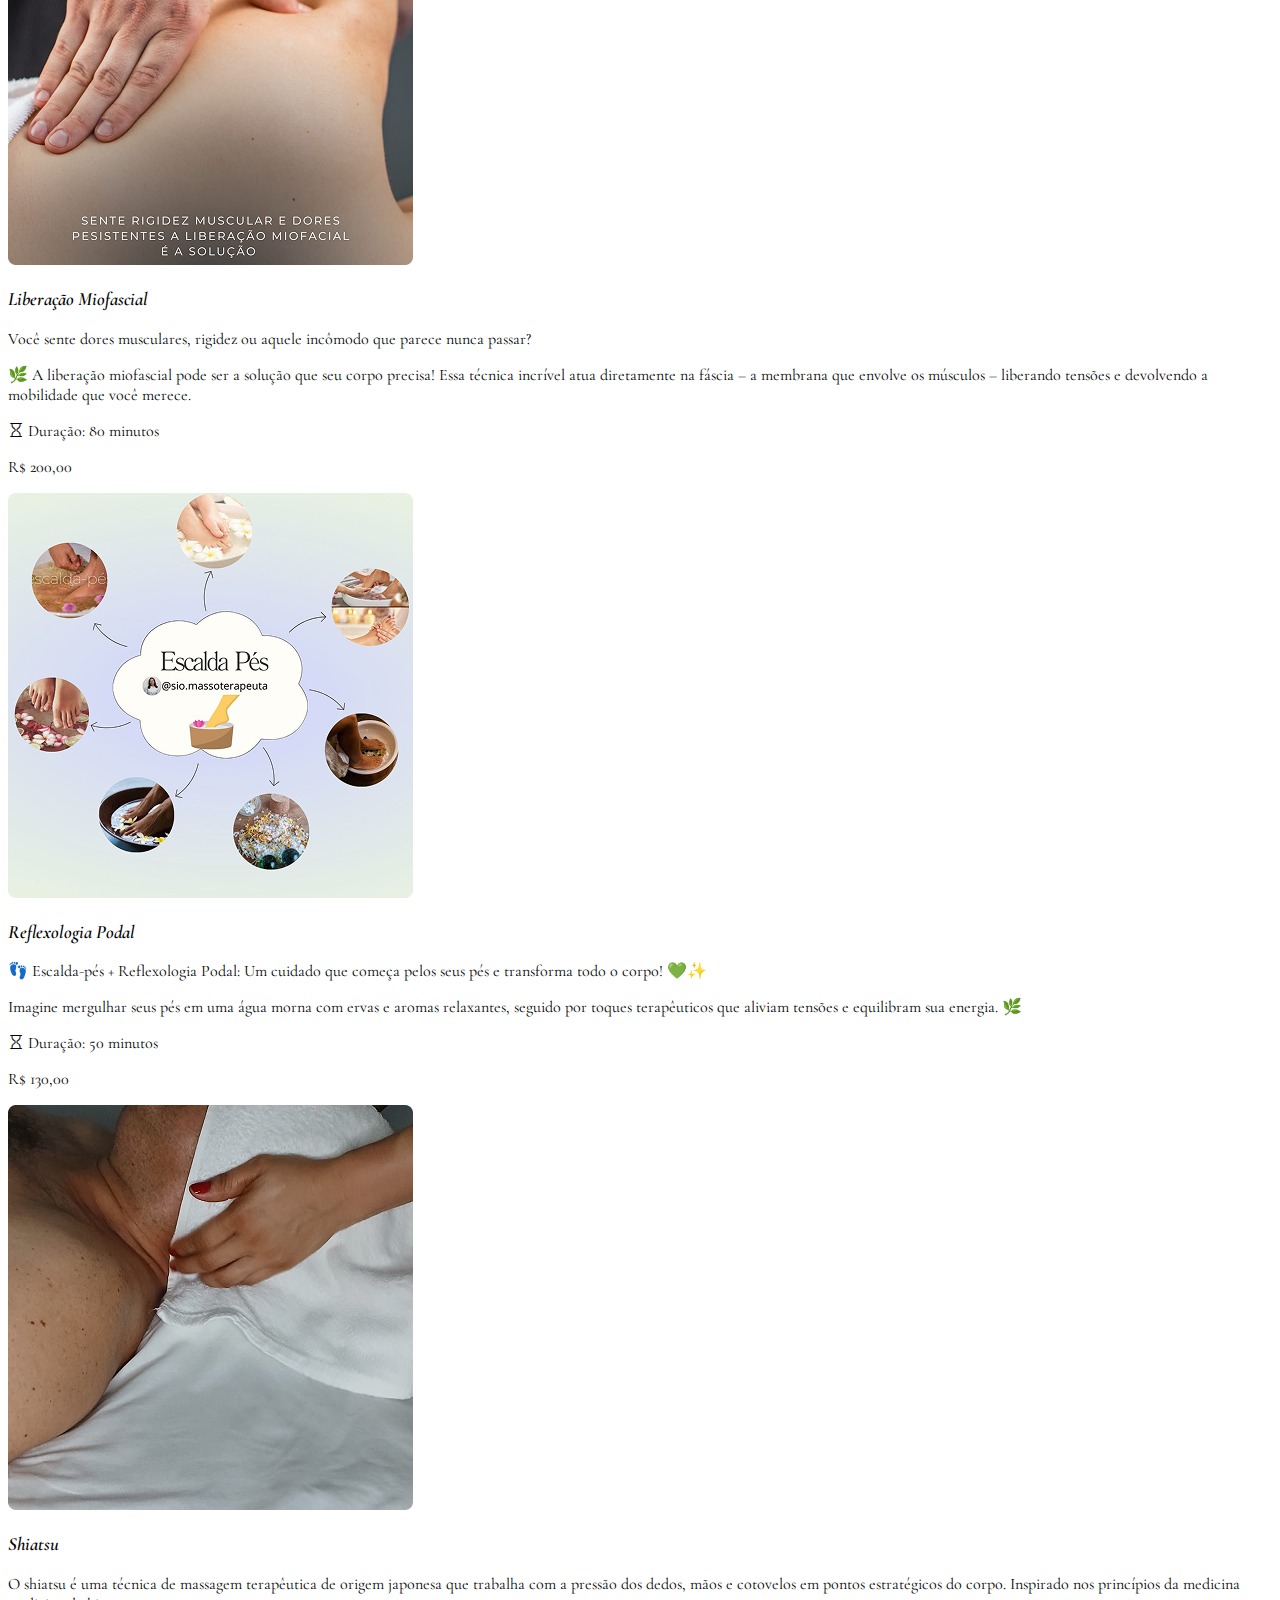
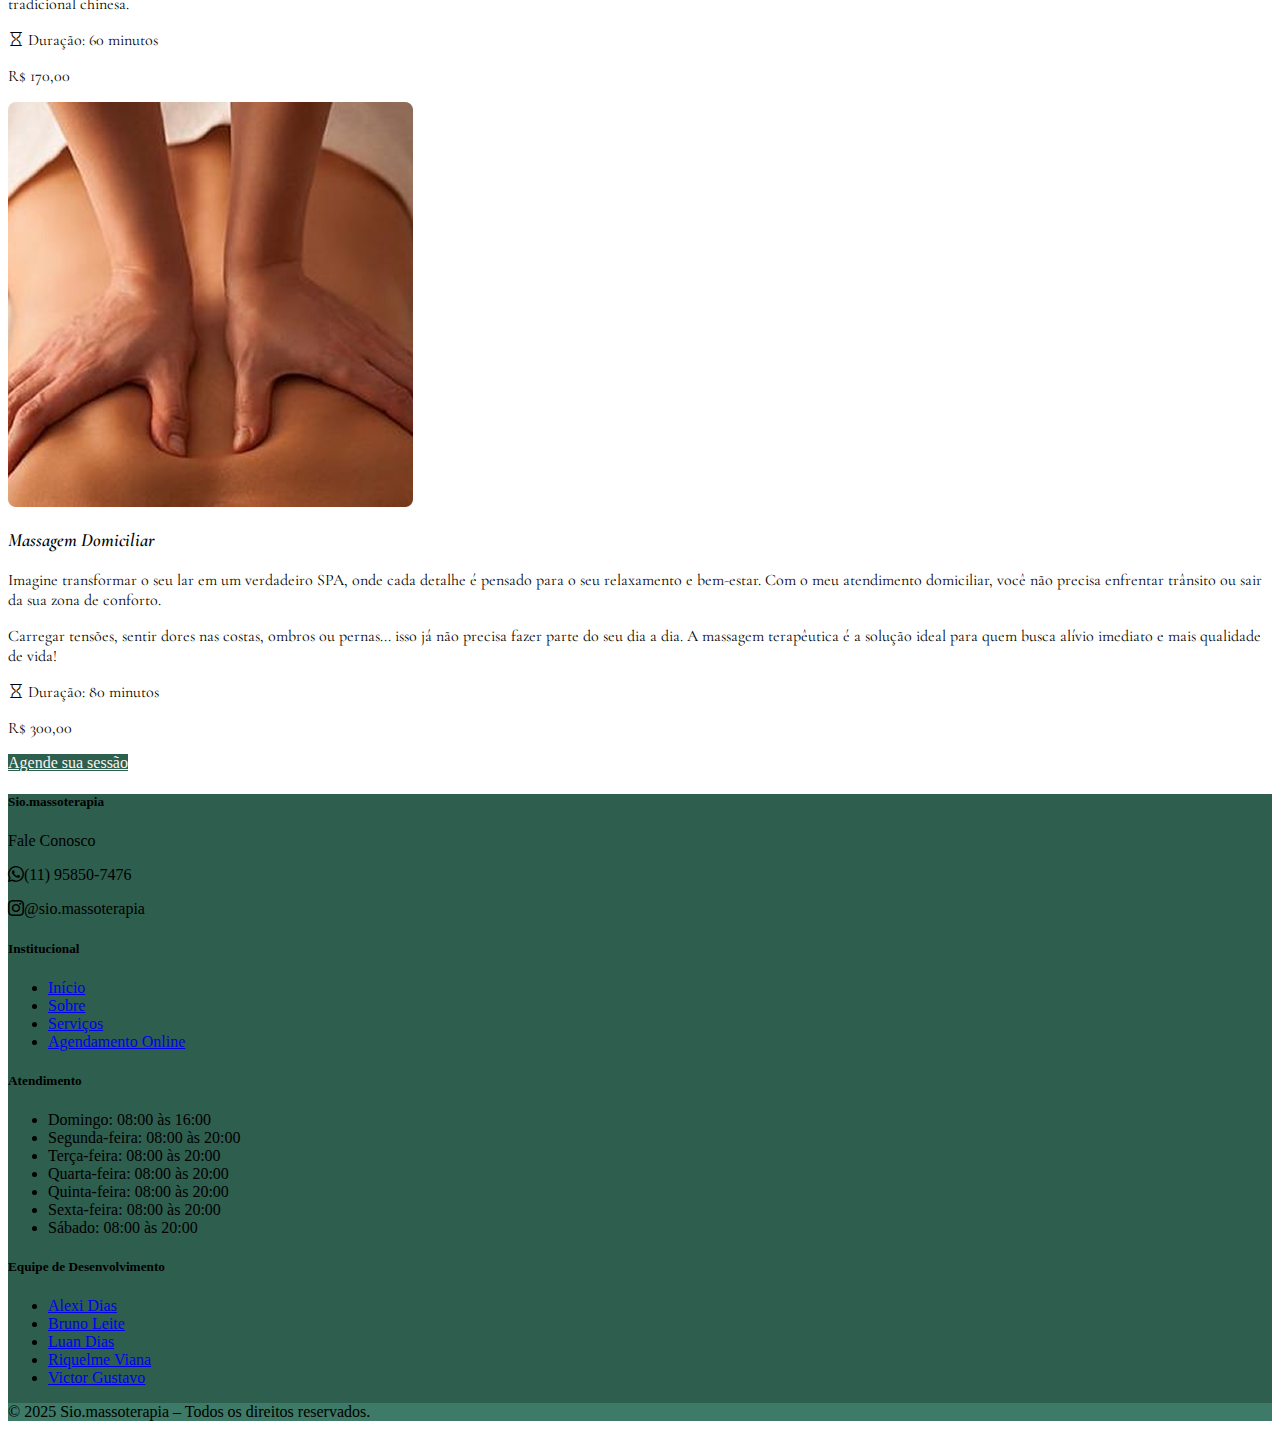
<file: servicos.html>
<!DOCTYPE html>
<html lang="pt-BR">
  <head>
    <meta charset="UTF-8" />
    <meta name="viewport" content="width=device-width, initial-scale=1.0" />
    <title>SIO Massoterapia</title>
    <link
      href="https://cdn.jsdelivr.net/npm/bootstrap@5.3.6/dist/css/bootstrap.min.css"
      rel="stylesheet"
      integrity="sha384-4Q6Gf2aSP4eDXB8Miphtr37CMZZQ5oXLH2yaXMJ2w8e2ZtHTl7GptT4jmndRuHDT"
      crossorigin="anonymous"
    />
    <link
      rel="stylesheet"
      href="https://cdn.jsdelivr.net/npm/bootstrap-icons@1.13.1/font/bootstrap-icons.min.css"
    />
    <link rel="stylesheet" href="styles/style.css" />
  </head>
  <body>
    <nav class="navbar navbar-dark shadow-sm navbar-expand-md fixed-top">
      <div class="container-fluid px-5">
        <a class="navbar-brand" href="index.html">SIO Massoterapia</a>
        <button
          class="navbar-toggler"
          type="button"
          data-bs-toggle="offcanvas"
          data-bs-target="#offcanvasNavbar"
          aria-controls="offcanvasNavbar"
          aria-label="Toggle navigation"
        >
          <span class="navbar-toggler-icon"></span>
        </button>
        <div
          class="offcanvas offcanvas-end"
          tabindex="-1"
          id="offcanvasNavbar"
          aria-labelledby="offcanvasNavbarLabel"
        >
          <div class="offcanvas-header">
            <h5 class="offcanvas-title" id="offcanvasNavbarLabel">
              SIO Massoterapia
            </h5>
            <button
              type="button"
              class="btn-close"
              data-bs-dismiss="offcanvas"
              aria-label="Close"
            ></button>
          </div>
          <div class="offcanvas-body">
            <ul class="navbar-nav gap-4 justify-content-end flex-grow-1 pe-3">
              <li class="nav-item">
                <a class="nav-link" aria-current="page" href="index.html"
                  >Início</a
                >
              </li>
              <li class="nav-item">
                <a class="nav-link" href="#">Serviços</a>
              </li>
              <li class="nav-item">
                <a class="nav-link" href="sobre.html">Sobre</a>
              </li>
              <li class="nav-item">
                <a class="nav-link botao rounded px-2" href="contato.html"
                  >Agendar Sessão</a
                >
              </li>
            </ul>
          </div>
        </div>
      </div>
    </nav>

    <section
      class="banners mt-5 banner-servicos-1 d-flex flex-column justify-content-center text-center"
    ></section>

    <section class="container row justify-content-center mx-auto mt-5">
      <h2 class="text-center mb-5">Nossos serviços</h2>

      <div class="row align-items-stretch">
        <!-- Card 1 -->
        <div class="col-12 col-md-4 mb-3">
          <div class="card h-100 card-hover">
            <img class="img-fluid" src="assets/card-servicos-1.png" alt="" />
            <div class="card-body d-flex flex-column">
              <h3 class="card-title fs-4">Massagem Relaxante</h3>
              <p class="card-text fs-6 fw-medium">
                ✨️Desconecte-se do mundo e conecte-se com o seu bem-estar! ✨
              </p>
              <p class="card-text fs-6 fw-medium">
                Imagine-se deitado(a), em um ambiente aquecido, com aromas
                relaxantes e toques suaves que aliviam cada tensão do seu corpo.
                A massagem relaxante não é apenas um momento de descanso, é um
                convite para cuidar de você.
              </p>

              <!-- Bloco "colado" embaixo -->
              <div class="mt-auto">
                <p class="card-text fs-6 fw-medium">
                  <i class="bi bi-hourglass"></i> Duração: 60 minutos
                </p>
                <p class="card-text fs-6 fw-medium">R$ 150,00</p>
              </div>
            </div>
          </div>
        </div>

        <!-- Card 2 -->
        <div class="col-12 col-md-4 mb-3">
          <div class="card h-100 card-hover">
            <img class="img-fluid" src="assets/card-servicos-2.png" alt="" />
            <div class="card-body d-flex flex-column">
              <h3 class="card-title fs-4">Massagem Terapêutica</h3>
              <p class="card-text fs-6 fw-medium">
                🌿 Massagem Terapêutica: Alívio para o corpo, paz para a
                mente!🌿
              </p>
              <p class="card-text fs-6 fw-medium">
                Carregar tensões, sentir dores nas costas, ombros ou pernas...
                isso já não precisa fazer parte do seu dia a dia. A massagem
                terapêutica é a solução ideal para quem busca alívio imediato e
                mais qualidade de vida!
              </p>

              <div class="mt-auto">
                <p class="card-text fs-6 fw-medium">
                  <i class="bi bi-hourglass"></i> Duração: 120 minutos
                </p>
                <p class="card-text fs-6 fw-medium">R$ 260,00</p>
              </div>
            </div>
          </div>
        </div>

        <!-- Card 3 -->
        <div class="col-12 col-md-4 mb-3">
          <div class="card h-100 card-hover">
            <img class="img-fluid" src="assets/card-servicos-3.png" alt="" />
            <div class="card-body d-flex flex-column">
              <h3 class="card-title fs-4">Massagem Facial</h3>
              <p class="card-text fs-6 fw-medium">
                ✨️Imagine aliviar as tensões acumuladas no rosto, pescoço e
                cabeça enquanto renova sua pele e desperta uma sensação única de
                bem-estar... ✨ Essa é a experiência da Massagem Facial Crânio!
              </p>
              <p class="card-text fs-6 fw-medium">
                Com movimentos suaves e precisos, ela reduz o estresse, melhora
                a circulação, suaviza linhas de expressão e ainda promove um
                relaxamento profundo que você merece sentir.
              </p>

              <div class="mt-auto">
                <p class="card-text fs-6 fw-medium">
                  <i class="bi bi-hourglass"></i> Duração: 50 minutos
                </p>
                <p class="card-text fs-6 fw-medium">R$ 130,00</p>
              </div>
            </div>
          </div>
        </div>

        <!-- Card 4 -->
        <div class="col-12 col-md-4 mb-3">
          <div class="card h-100 card-hover">
            <img class="img-fluid" src="assets/card-servicos-4.png" alt="" />
            <div class="card-body d-flex flex-column">
              <h3 class="card-title fs-4">Auriculoterapia</h3>
              <p class="card-text fs-6 fw-medium">
                ✨ Transforme sua saúde com a Auriculoterapia! ✨
              </p>
              <p class="card-text fs-6 fw-medium">
                Sabia que a solução para diversas dores e desconfortos pode
                estar nas suas orelhas? 🌿 A Auriculoterapia é uma técnica
                milenar que estimula pontos específicos na orelha para
                equilibrar corpo e mente.
              </p>

              <div class="mt-auto">
                <p class="card-text fs-6 fw-medium">
                  <i class="bi bi-hourglass"></i> Duração: 30 minutos
                </p>
                <p class="card-text fs-6 fw-medium">R$ 80,00</p>
              </div>
            </div>
          </div>
        </div>

        <!-- Card 5 -->
        <div class="col-12 col-md-4 mb-3">
          <div class="card h-100 card-hover">
            <img class="img-fluid" src="assets/card-servicos-5.png" alt="" />
            <div class="card-body d-flex flex-column">
              <h3 class="card-title fs-4">Drenagem Linfática</h3>
              <p class="card-text fs-6 fw-medium">
                💆‍♀️ Drenagem Linfática: Saúde e Bem-Estar em Harmonia! 💧
              </p>
              <p class="card-text fs-6 fw-medium">
                Você sabia que a drenagem linfática vai muito além da estética?
                Essa técnica ajuda a estimular o sistema linfático, responsável
                por eliminar toxinas, reduzir inchaços e melhorar a circulação
                do corpo. Ideal para quem busca qualidade de vida, a drenagem
                também é indicada para gestantes (com orientação médica),
                pós-operatórios e até mesmo para aliviar o cansaço do dia a dia.
              </p>

              <div class="mt-auto">
                <p class="card-text fs-6 fw-medium">
                  <i class="bi bi-hourglass"></i> Duração: 70 minutos
                </p>
                <p class="card-text fs-6 fw-medium">R$ 180,00</p>
              </div>
            </div>
          </div>
        </div>

        <!-- Card 6 -->
        <div class="col-12 col-md-4 mb-3">
          <div class="card h-100 card-hover">
            <img class="img-fluid" src="assets/card-servicos-6.png" alt="" />
            <div class="card-body d-flex flex-column">
              <h3 class="card-title fs-4">Liberação Miofascial</h3>
              <p class="card-text fs-6 fw-medium">
                Você sente dores musculares, rigidez ou aquele incômodo que
                parece nunca passar?
              </p>
              <p class="card-text fs-6 fw-medium">
                🌿 A liberação miofascial pode ser a solução que seu corpo
                precisa! Essa técnica incrível atua diretamente na fáscia – a
                membrana que envolve os músculos – liberando tensões e
                devolvendo a mobilidade que você merece.
              </p>

              <div class="mt-auto">
                <p class="card-text fs-6 fw-medium">
                  <i class="bi bi-hourglass"></i> Duração: 80 minutos
                </p>
                <p class="card-text fs-6 fw-medium">R$ 200,00</p>
              </div>
            </div>
          </div>
        </div>

        <!-- Card 7 -->
        <div class="col-12 col-md-4 mb-3">
          <div class="card h-100 card-hover">
            <img class="img-fluid" src="assets/card-servicos-7.png" alt="" />
            <div class="card-body d-flex flex-column">
              <h3 class="card-title fs-4">Reflexologia Podal</h3>
              <p class="card-text fs-6 fw-medium">
                👣 Escalda-pés + Reflexologia Podal: Um cuidado que começa pelos
                seus pés e transforma todo o corpo! 💚✨
              </p>
              <p class="card-text fs-6 fw-medium">
                Imagine mergulhar seus pés em uma água morna com ervas e aromas
                relaxantes, seguido por toques terapêuticos que aliviam tensões
                e equilibram sua energia. 🌿
              </p>

              <div class="mt-auto">
                <p class="card-text fs-6 fw-medium">
                  <i class="bi bi-hourglass"></i> Duração: 50 minutos
                </p>
                <p class="card-text fs-6 fw-medium">R$ 130,00</p>
              </div>
            </div>
          </div>
        </div>

        <!-- Card 8 -->
        <div class="col-12 col-md-4 mb-3">
          <div class="card h-100 card-hover">
            <img class="img-fluid" src="assets/card-servicos-8.png" alt="" />
            <div class="card-body d-flex flex-column">
              <h3 class="card-title fs-4">Shiatsu</h3>
              <p class="card-text fs-6 fw-medium">
                O shiatsu é uma técnica de massagem terapêutica de origem
                japonesa que trabalha com a pressão dos dedos, mãos e cotovelos
                em pontos estratégicos do corpo. Inspirado nos princípios da
                medicina tradicional chinesa.
              </p>

              <div class="mt-auto">
                <p class="card-text fs-6 fw-medium">
                  <i class="bi bi-hourglass"></i> Duração: 60 minutos
                </p>
                <p class="card-text fs-6 fw-medium">R$ 170,00</p>
              </div>
            </div>
          </div>
        </div>

        <!-- Card 9 -->
        <div class="col-12 col-md-4 mb-3">
          <div class="card h-100 card-hover">
            <img class="img-fluid" src="assets/card-servicos-9.png" alt="" />
            <div class="card-body d-flex flex-column">
              <h3 class="card-title fs-4">Massagem Domiciliar</h3>
              <p class="card-text fs-6 fw-medium">
                Imagine transformar o seu lar em um verdadeiro SPA, onde cada
                detalhe é pensado para o seu relaxamento e bem-estar. Com o meu
                atendimento domiciliar, você não precisa enfrentar trânsito ou
                sair da sua zona de conforto.
              </p>
              <p class="card-text fs-6 fw-medium">
                Carregar tensões, sentir dores nas costas, ombros ou pernas...
                isso já não precisa fazer parte do seu dia a dia. A massagem
                terapêutica é a solução ideal para quem busca alívio imediato e
                mais qualidade de vida!
              </p>

              <div class="mt-auto">
                <p class="card-text fs-6 fw-medium">
                  <i class="bi bi-hourglass"></i> Duração: 80 minutos
                </p>
                <p class="card-text fs-6 fw-medium">R$ 300,00</p>
              </div>
            </div>
          </div>
        </div>
      </div>

      <div class="d-flex justify-content-center mt-4">
        <a
          class="botao botao-secundario w-25 text-decoration-none rounded-1 px-2 p-2 fs-5 text-center"
          href="contato.html"
          >Agende sua sessão</a
        >
      </div>
    </section>

    <footer class="mt-5 pt-5" style="background-color: #2e5e4e">
      <div class="container pb-4">
        <div
          class="row text-center text-lg-start justify-content-center gy-4 text-white"
        >
          <div class="col-12 col-md-6 col-lg-3">
            <h5>Sio.massoterapia</h5>
            <p>Fale Conosco</p>
            <p><i class="bi bi-whatsapp text-light me-2"></i>(11) 95850-7476</p>
            <p>
              <i class="bi bi-instagram text-light me-2"></i>@sio.massoterapia
            </p>
          </div>

          <div class="col-12 col-md-6 col-lg-3">
            <h5>Institucional</h5>
            <ul class="list-unstyled">
              <li>
                <a href="index.html" class="text-decoration-none text-white"
                  >Início</a
                >
              </li>
              <li>
                <a href="sobre.html" class="text-decoration-none text-white"
                  >Sobre</a
                >
              </li>
              <li>
                <a href="servicos.html" class="text-decoration-none text-white"
                  >Serviços</a
                >
              </li>
              <li>
                <a href="contato.html" class="text-decoration-none text-white"
                  >Agendamento Online</a
                >
              </li>
            </ul>
          </div>

          <div class="col-12 col-md-6 col-lg-3">
            <h5>Atendimento</h5>
            <ul class="list-unstyled">
              <li>Domingo: 08:00 às 16:00</li>
              <li>Segunda-feira: 08:00 às 20:00</li>
              <li>Terça-feira: 08:00 às 20:00</li>
              <li>Quarta-feira: 08:00 às 20:00</li>
              <li>Quinta-feira: 08:00 às 20:00</li>
              <li>Sexta-feira: 08:00 às 20:00</li>
              <li>Sábado: 08:00 às 20:00</li>
            </ul>
          </div>

          <div class="col-12 col-md-6 col-lg-3">
            <h5>Equipe de Desenvolvimento</h5>
            <ul class="list-unstyled">
              <li>
                <a
                  href="https://www.linkedin.com/in/alexi-dias-38a77b32b"
                  target="_blank"
                  rel="noopener"
                  class="text-decoration-none text-white"
                  >Alexi Dias</a
                >
              </li>
              <li>
                <a
                  href="https://www.linkedin.com/in/saldanhabrunol"
                  target="_blank"
                  rel="noopener"
                  class="text-decoration-none text-white"
                  >Bruno Leite</a
                >
              </li>
              <li>
                <a
                  href="https://www.linkedin.com/in/luan-dias-081b622a1"
                  target="_blank"
                  rel="noopener"
                  class="text-decoration-none text-white"
                  >Luan Dias</a
                >
              </li>
              <li>
                <a
                  href="https://www.linkedin.com/in/riquelme-viana-a021732a7"
                  target="_blank"
                  rel="noopener"
                  class="text-decoration-none text-white"
                  >Riquelme Viana</a
                >
              </li>
              <li>
                <a
                  href="https://www.linkedin.com/in/victor-gustavo-5623a5240"
                  target="_blank"
                  rel="noopener"
                  class="text-decoration-none text-white"
                  >Victor Gustavo</a
                >
              </li>
            </ul>
          </div>
        </div>
      </div>

      <div class="text-center py-3" style="background-color: #3d7a67">
        © 2025 Sio.massoterapia – Todos os direitos reservados.
      </div>
    </footer>

    <script
      src="https://cdn.jsdelivr.net/npm/bootstrap@5.3.6/dist/js/bootstrap.bundle.min.js"
      integrity="sha384-j1CDi7MgGQ12Z7Qab0qlWQ/Qqz24Gc6BM0thvEMVjHnfYGF0rmFCozFSxQBxwHKO"
      crossorigin="anonymous"
    ></script>
  </body>
</html>
</file>
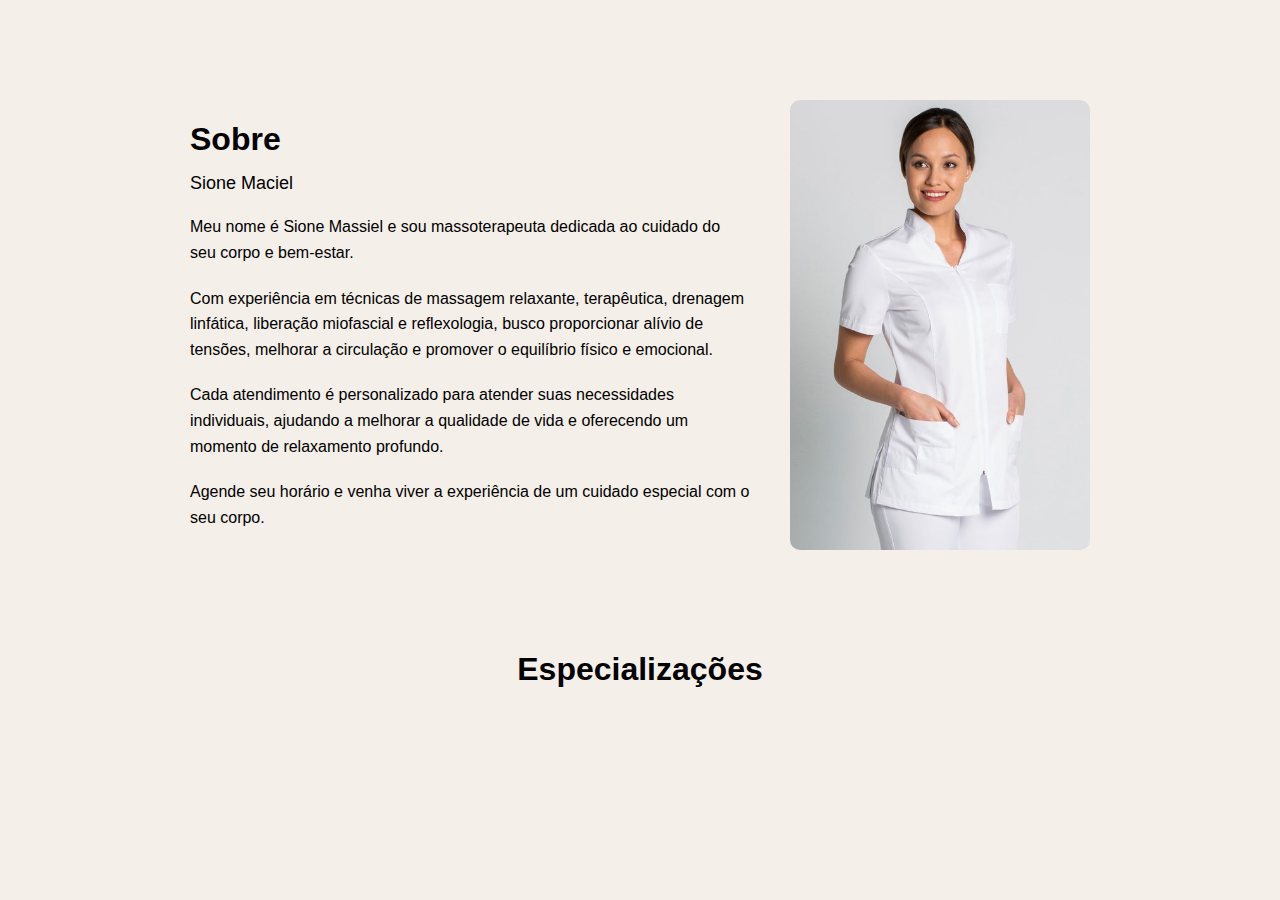
<file: sobre/sobre.html>
<!DOCTYPE html>
<html lang="pt-br">
<head>
    <meta charset="UTF-8">
    <meta name="viewport" content="width=device-width, initial-scale=1.0">
     <link href="https://cdn.jsdelivr.net/npm/bootstrap@5.3.6/dist/css/bootstrap.min.css" rel="stylesheet" integrity="sha384-4Q6Gf2aSP4eDXB8Miphtr37CMZZQ5oXLH2yaXMJ2w8e2ZtHTl7GptT4jmndRuHDT" crossorigin="anonymous">
    <link rel="stylesheet" href="https://cdn.jsdelivr.net/npm/bootstrap-icons@1.13.1/font/bootstrap-icons.min.css">
    <link rel="stylesheet" href="sobre.css">

    <title>Sobre nós</title>

</head>
<body>
    <div class="container">
    <div class="text-content">
      <h1 id="sobre">Sobre</h1>
      <h2>Sione Maciel</h2>
      <p>
        Meu nome é Sione Massiel e sou massoterapeuta dedicada ao cuidado do seu corpo e bem-estar.
      </p>
      <p>
        Com experiência em técnicas de massagem relaxante, terapêutica, drenagem linfática, liberação miofascial e reflexologia, busco proporcionar alívio de tensões, melhorar a circulação e promover o equilíbrio físico e emocional.
      </p>
      <p>
        Cada atendimento é personalizado para atender suas necessidades individuais, ajudando a melhorar a qualidade de vida e oferecendo um momento de relaxamento profundo.
      </p>
      <p>
        Agende seu horário e venha viver a experiência de um cuidado especial com o seu corpo.
      </p>
    </div>
    <div class="image">
      <img src="img/massoterapeuta.jpg" alt="Sione Maciel" />
    </div>
  </div>

  <section>
    <div>
      <h1 id="especializações">Especializações</h1>
    </div>
  </section>
    
</body>
</html>
</file>
<file: styles/style.css>
@import url("https://fonts.googleapis.com/css2?family=Cormorant+Garamond:ital,wght@0,300..700;1,300..700&display=swap");

:root {
  --cor-primaria: #f9f5ef;
  --cor-verde: #2e5e4e;
  --cor-botao: #2c3e50;
}

.carousel-caption {
  font-family: "Cormorant Garamond";
  font-style: italic;
  font-weight: 300;
}

.body {
  background-color: var(--cor-primaria);
  color: var(--cor-verde);
  min-height: 100vh;
  display: flex;
  flex-direction: column;
}

.main {
  flex: 1;
}

.navbar {
  background-color: var(--cor-verde);
}

.navbar a {
  color: var(--cor-primaria);
}

.offcanvas-body {
  background-color: var(--cor-verde);
}

.botao {
  background-color: var(--cor-botao);
  color: var(--cor-primaria);
}

.botao-secundario {
  background-color: var(--cor-verde);
}

.banners {
  width: 100%;
  height: 50vh;
  background-repeat: no-repeat;
  background-size: cover;
  background-position: center;
  background-attachment: fixed;
}

.banner-1 {
  background-image: url("../assets/imagem-parallax-sm.jpg");
}

.banner-servicos-1 {
  height: 100vh;
  background-image: url("../assets/pexels-2.jpg");
  background-size: cover;
}

.banner-agendamento-1 {
    height: 100vh;
    background-image: url('../assets/pexels-1.jpg');
    background-size: cover;
}

.banners-titulo {
  --bs-bg-opacity: 0.2;
}

.banners-titulo a {
  color: var(--cor-verde);
}

.card-title {
  font-family: "Cormorant Garamond";
  font-style: italic;
  font-weight: 600;
}

.card-text {
  font-family: "Cormorant Garamond";
  font-style: normal;
  font-weight: 400;
}

.container-cards {
  display: flex;
  justify-content: space-around;
  gap: 20px;
  flex-wrap: wrap;
}

.mb-3 a {
  font-size: 40px;
  transition: transform 0.3s, color 0.3s;
}

.mb-3 a:hover {
  color: 005fa3;
  transform: scale(1.3);
  cursor: pointer;
}
.footer {
  box-shadow: 0px 0px 20px #2e5e4e9f;
  background-color: var(--cor-verde);
  color: var(--cor-primaria);
}

.footer__list {
  list-style: none;
}
</file>
<file: sobre/sobre.css>
body {
  font-family: Arial, sans-serif;
  background-color: #f4efe9;
  margin: 0;
  padding: 100px;
}

.container {
  display: flex;
  max-width: 900px;
  margin: 0 auto;
  gap: 40px;
  align-items: flex-start;
}

.text-content {
  flex: 1;
}

#sobre {
  font-size: 32px;
  margin-bottom: 10px;
}

.text-content h2 {
  font-size: 18px;
  font-weight: normal;
  margin-bottom: 20px;
}

.text-content p {
  font-size: 16px;
  line-height: 1.6;
  margin-bottom: 20px;
}

.image {
  flex-shrink: 0;
}

.image img {
  width: 300px;
  height: auto;
  border-radius: 10px;
  object-fit: cover;
}

@media (max-width: 768px) {
  .container {
    flex-direction: column;
    align-items: center;
  }

  .image img {
    width: 100%;
    max-width: 300px;
  }
}

#especializações {
  font-size: 32px;
  padding: 7%;
  text-align: center;
}
</file>
